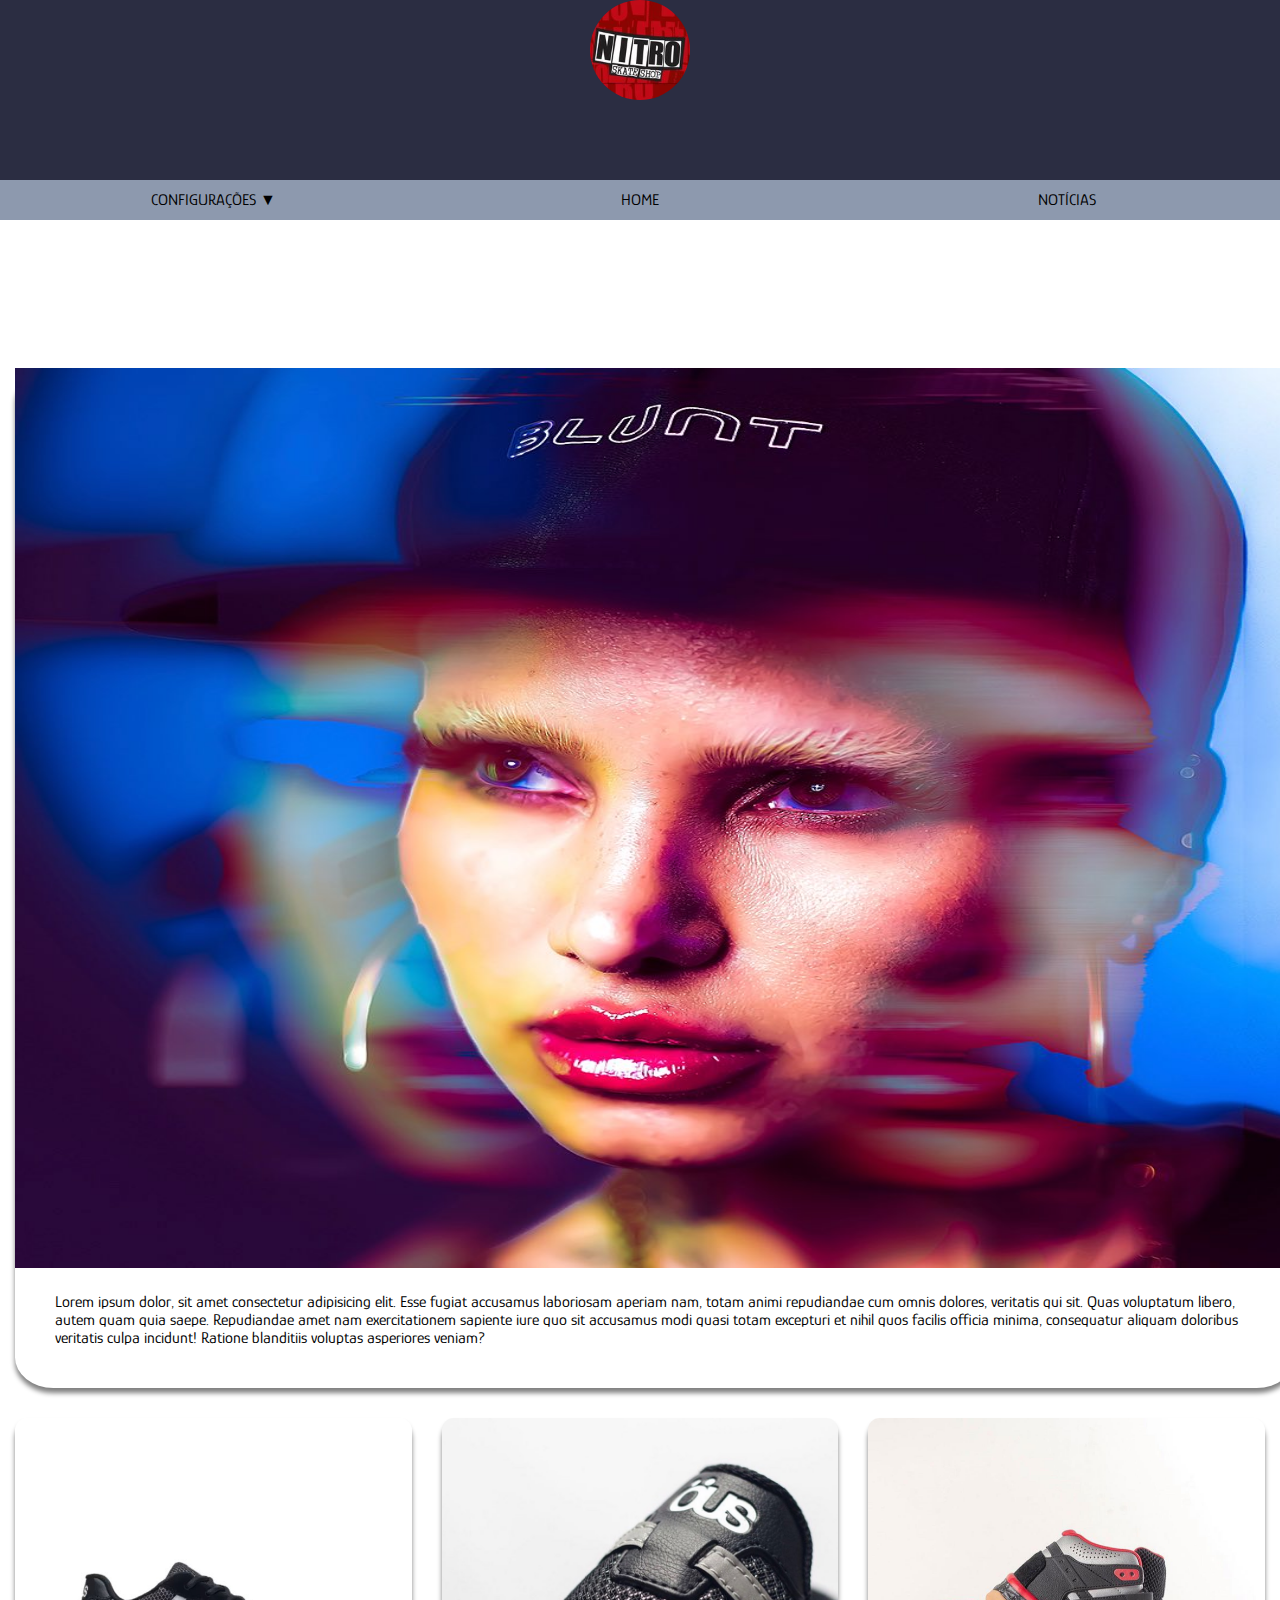
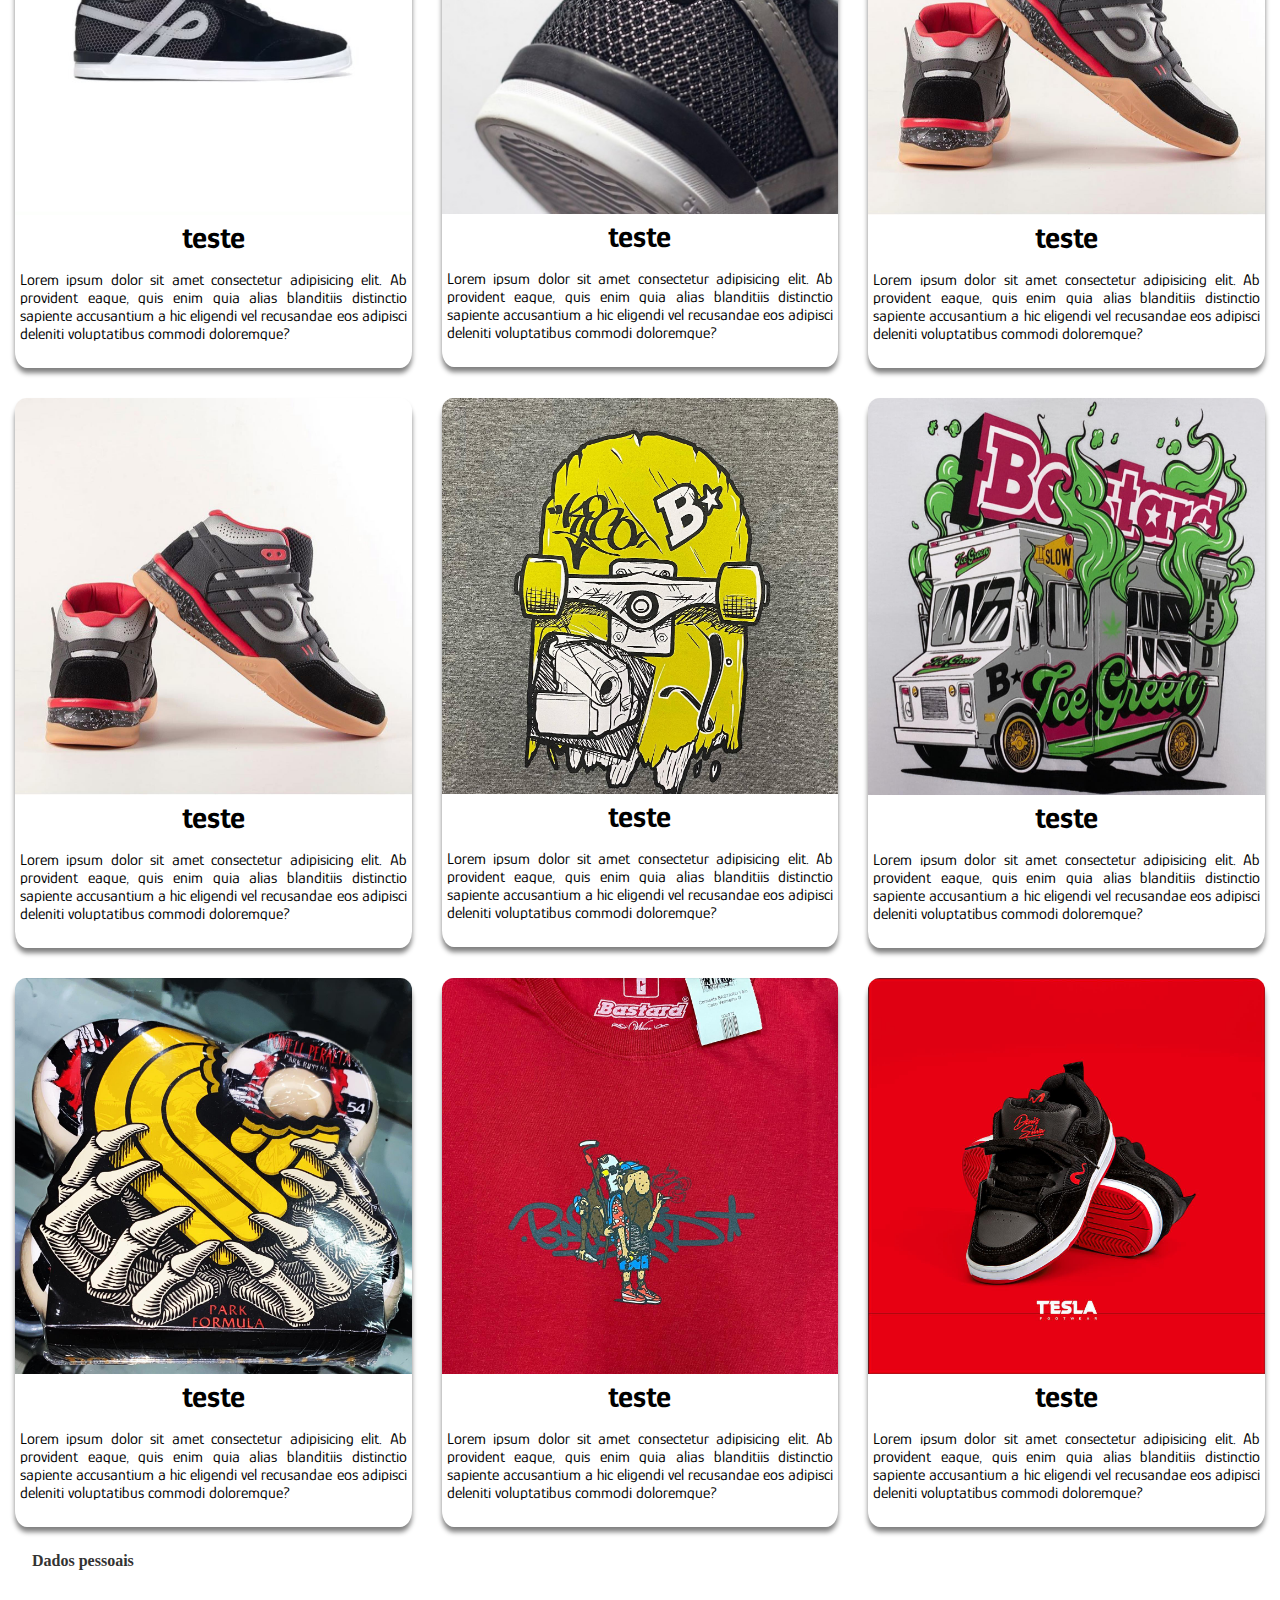
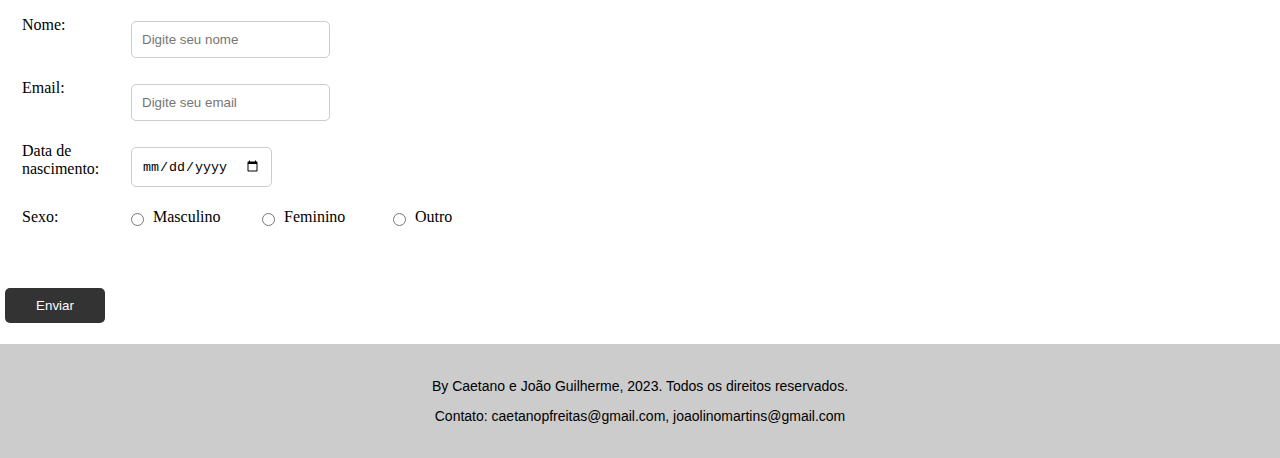
<file: index.html>
<!DOCTYPE html>
<html lang="pt-br">

<head>
  <meta charset="UTF-8" />
  <meta http-equiv="X-UA-Compatible" content="IE=edge" />
  <meta name="viewport" content="width=device-width, initial-scale=1.0" />

  <title></title>

  <link rel="stylesheet" href="CSS/style.css" />
  <link rel="stylesheet" href="CSS/menu.css">
  <script src="JS/theme.js"></script>
  <link rel="shortcut icon" href="IMAGENS/logo.png " type="image/x-icon">
  
</head>

<body class="body">
  <header>
    <a href="index.html">
      <div class="logo">
        <img src="IMAGENS/NitroSkateShop (@nitroskatestyle) ÔÇó Fotos e v├¡deos do Instagram_files/logo.jpg" alt="Logo do Jornal" style="height: 100px;" />
      </div>
    </a>
  </header>

  <nav>
    <ul class="dropdown-menu">

      <li>
        <a href="#">CONFIGURAÇÕES &#9660;</a>
        <ul class="dropdown-submenu">
          <li onclick="darkMode()"><a href="#">Dark Mode</a></li>
        </ul>
      </li>
      <li><a href="index.html">HOME</a></li>
      <li>
        <a href="">NOTÍCIAS</a>
        <ul class="dropdown-submenu">
          <li><a href="noticia01.html">NOTÍCIA 01</a></li>
        </ul>
      </li>

    </ul>
  </nav>
  <main>
    <div class="noticiaPrincipal">
      <a href="noticia01.html" style="text-decoration: none;">
        <div class="Principal">
          <img class="principalImg" alt="" src="IMAGENS/NitroSkateShop (@nitroskatestyle) ÔÇó Fotos e v├¡deos do Instagram_files/fundo.jpg" />
          <div class="text1">
            <h1></h1>
            <p>
              Lorem ipsum dolor, sit amet consectetur adipisicing elit. Esse
              fugiat accusamus laboriosam aperiam nam, totam animi repudiandae
              cum omnis dolores, veritatis qui sit. Quas voluptatum libero,
              autem quam quia saepe. Repudiandae amet nam exercitationem
              sapiente iure quo sit accusamus modi quasi totam excepturi et
              nihil quos facilis officia minima, consequatur aliquam doloribus
              veritatis culpa incidunt! Ratione blanditiis voluptas asperiores
              veniam?
            </p>
          </div>
        </div>
      </a>
      <div class="lateralH"></div>
    </div>
    <div class="noticias">
      <div class="lateralH"></div>
      <a href="noticia01.html" style="text-decoration: none;">
        <div class="box">
          <img class="imgkkk" src="IMAGENS/imagens-pag-p/123123124_105054161352482_5715537374712897739_n.jpg" alt="Imagem" />
          <div class="text">
            <h1>teste</h1>
            <p>
              Lorem ipsum dolor sit amet consectetur adipisicing elit. Ab
              provident eaque, quis enim quia alias blanditiis distinctio
              sapiente accusantium a hic eligendi vel recusandae eos adipisci
              deleniti voluptatibus commodi doloremque?
            </p>
          </div>
        </div>
      </a>
      <a href="noticia02.html" style="text-decoration: none;">
        <div class="box">
          <img class="imgkkk" src="IMAGENS/imagens-pag-p/123143245_805286346973338_1179624044147575803_n.jpg" alt="" />
          <div class="text">
            <h1>teste</h1>
            <p>
              Lorem ipsum dolor sit amet consectetur adipisicing elit. Ab
              provident eaque, quis enim quia alias blanditiis distinctio
              sapiente accusantium a hic eligendi vel recusandae eos adipisci
              deleniti voluptatibus commodi doloremque?
            </p>
          </div>
        </div>
      </a>
      <a href="noticia03.html" style="text-decoration: none;">
        <div class="box">
          <img class="imgkkk" src="IMAGENS/imagens-pag-p/123421895_692379811389167_5405367906168469306_n.jpg" alt="" />
          <div class="text">
            <h1>teste</h1>
            <p>
              Lorem ipsum dolor sit amet consectetur adipisicing elit. Ab
              provident eaque, quis enim quia alias blanditiis distinctio
              sapiente accusantium a hic eligendi vel recusandae eos adipisci
              deleniti voluptatibus commodi doloremque?
            </p>
          </div>
        </div>
      </a>
      <div class="lateralH"></div>
      <div class="lateralH"></div>
      <a href="noticia01.html" style="text-decoration: none;">
        <div class="box">
          <img class="imgkkk" src="IMAGENS/imagens-pag-p/123421895_692379811389167_5405367906168469306_n.jpg" alt="" />
          <div class="text">
            <h1>teste</h1>
            <p>
              Lorem ipsum dolor sit amet consectetur adipisicing elit. Ab
              provident eaque, quis enim quia alias blanditiis distinctio
              sapiente accusantium a hic eligendi vel recusandae eos adipisci
              deleniti voluptatibus commodi doloremque?
            </p>
          </div>
        </div>
      </a>
      <a href="noticia02.html" style="text-decoration: none;">
        <div class="box">
          <img class="imgkkk" src="IMAGENS/imagens-pag-p/124680832_417941856254201_8246325459448808192_n.jpg" alt="" />
          <div class="text">
            <h1>teste</h1>
            <p>
              Lorem ipsum dolor sit amet consectetur adipisicing elit. Ab
              provident eaque, quis enim quia alias blanditiis distinctio
              sapiente accusantium a hic eligendi vel recusandae eos adipisci
              deleniti voluptatibus commodi doloremque?
            </p>
          </div>
        </div>
      </a>
      <a href="noticia03.html" style="text-decoration: none;">
        <div class="box">
          <img class="imgkkk" src="IMAGENS/imagens-pag-p/124421953_384973662550914_3257757039452501620_n.jpg" alt="" />
          <div class="text">
            <h1>teste</h1>
            <p>
              Lorem ipsum dolor sit amet consectetur adipisicing elit. Ab
              provident eaque, quis enim quia alias blanditiis distinctio
              sapiente accusantium a hic eligendi vel recusandae eos adipisci
              deleniti voluptatibus commodi doloremque?
            </p>
          </div>
        </div>
      </a>
      <div class="lateralH"></div>
      <div class="lateralH"></div>
      <a href="noticia01.html" style="text-decoration: none;">
        <div class="box">
          <img class="imgkkk" src="IMAGENS/imagens-pag-p/125101069_205700650934770_5006794001346077850_n.jpg" alt="" />
          <div class="text">
            <h1>teste</h1>
            <p>
              Lorem ipsum dolor sit amet consectetur adipisicing elit. Ab
              provident eaque, quis enim quia alias blanditiis distinctio
              sapiente accusantium a hic eligendi vel recusandae eos adipisci
              deleniti voluptatibus commodi doloremque?
            </p>
          </div>
        </div>
      </a>
      <a href="noticia02.html" style="text-decoration: none;">
        <div class="box">
          <img class="imgkkk" src="IMAGENS/imagens-pag-p/124949719_1790504801112247_2852998958009980365_n.jpg" alt="" />
          <div class="text">
            <h1>teste</h1>
            <p>
              Lorem ipsum dolor sit amet consectetur adipisicing elit. Ab
              provident eaque, quis enim quia alias blanditiis distinctio
              sapiente accusantium a hic eligendi vel recusandae eos adipisci
              deleniti voluptatibus commodi doloremque?
            </p>
          </div>
        </div>
      </a>
      <a href="noticia03.html" style="text-decoration: none;">
        <div class="box">
          <img class="imgkkk" src="IMAGENS/imagens-pag-p/125559165_655725935060585_7122053654596799905_n.jpg" alt="" />
          <div class="text">
            <h1>teste</h1>
            <p>
              Lorem ipsum dolor sit amet consectetur adipisicing elit. Ab
              provident eaque, quis enim quia alias blanditiis distinctio
              sapiente accusantium a hic eligendi vel recusandae eos adipisci
              deleniti voluptatibus commodi doloremque?
            </p>
          </div>
        </div>
      </a>
      <div class="lateralH"></div>
    </div>
  </main>

  <fieldset>
    <legend>Dados pessoais</legend>
    <p>
      <label for="nome">Nome:</label>
      <input type="text" id="nome" name="nome" placeholder="Digite seu nome" required>
    </p>
    <p>
      <label for="email">Email:</label>
      <input type="email" id="email" name="email" placeholder="Digite seu email" required>
    </p>
    <p>
      <label for="data">Data de nascimento:</label>
      <input type="date" id="data" name="data" required>
    </p>
    <p>
      <label>Sexo:</label>
      <input type="radio" id="masculino" name="sexo" value="masculino">
      <label for="masculino">Masculino</label>
      <input type="radio" id="feminino" name="sexo" value="feminino">
      <label for="feminino">Feminino</label>
      <input type="radio" id="outro" name="sexo" value="outro">
      <label for="outro">Outro</label>
    </p>
  </fieldset>
  <p>
    <input type="submit" value="Enviar">
  </p>
  </form>

  <footer>
    <div class="container">
      <p>By Caetano e João Guilherme, 2023. Todos os direitos reservados.</p>
      <p>Contato: caetanopfreitas@gmail.com, joaolinomartins@gmail.com</p>
    </div>
  </footer>
</body>

</html>
</file>
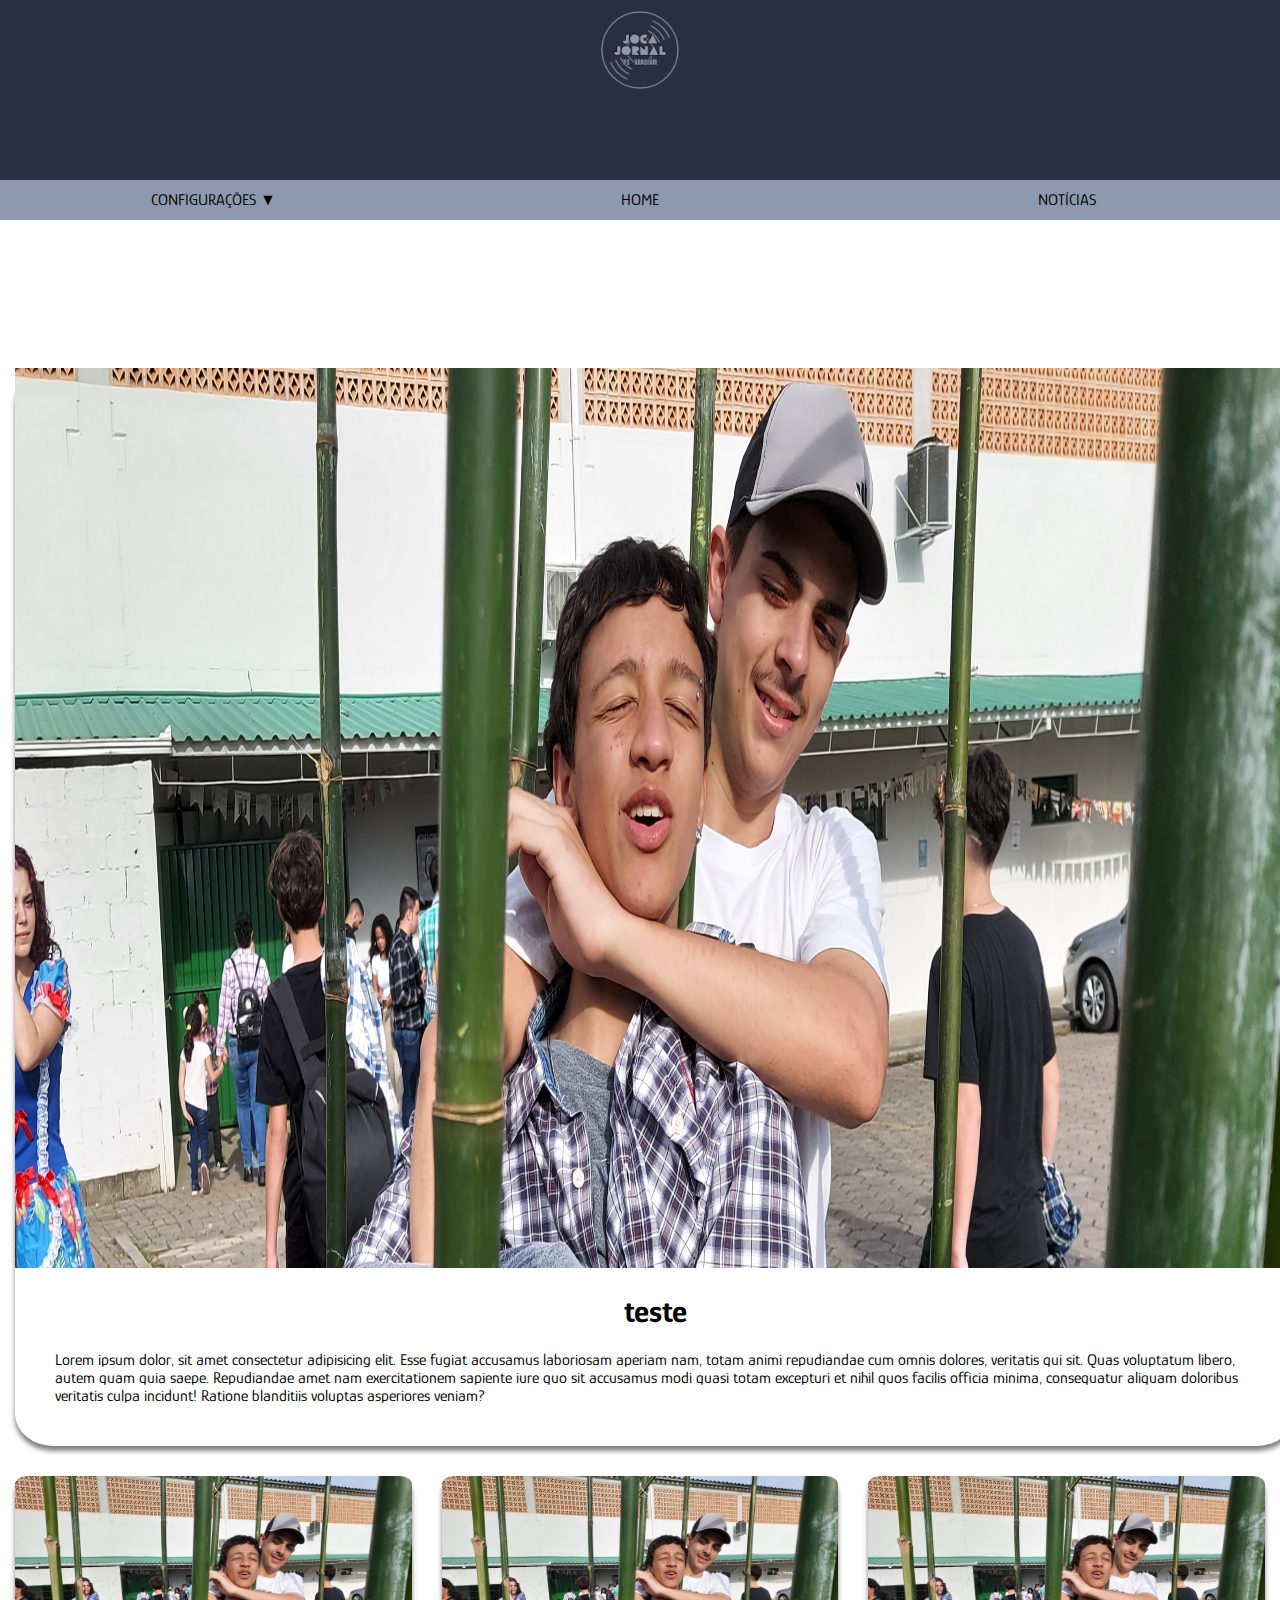
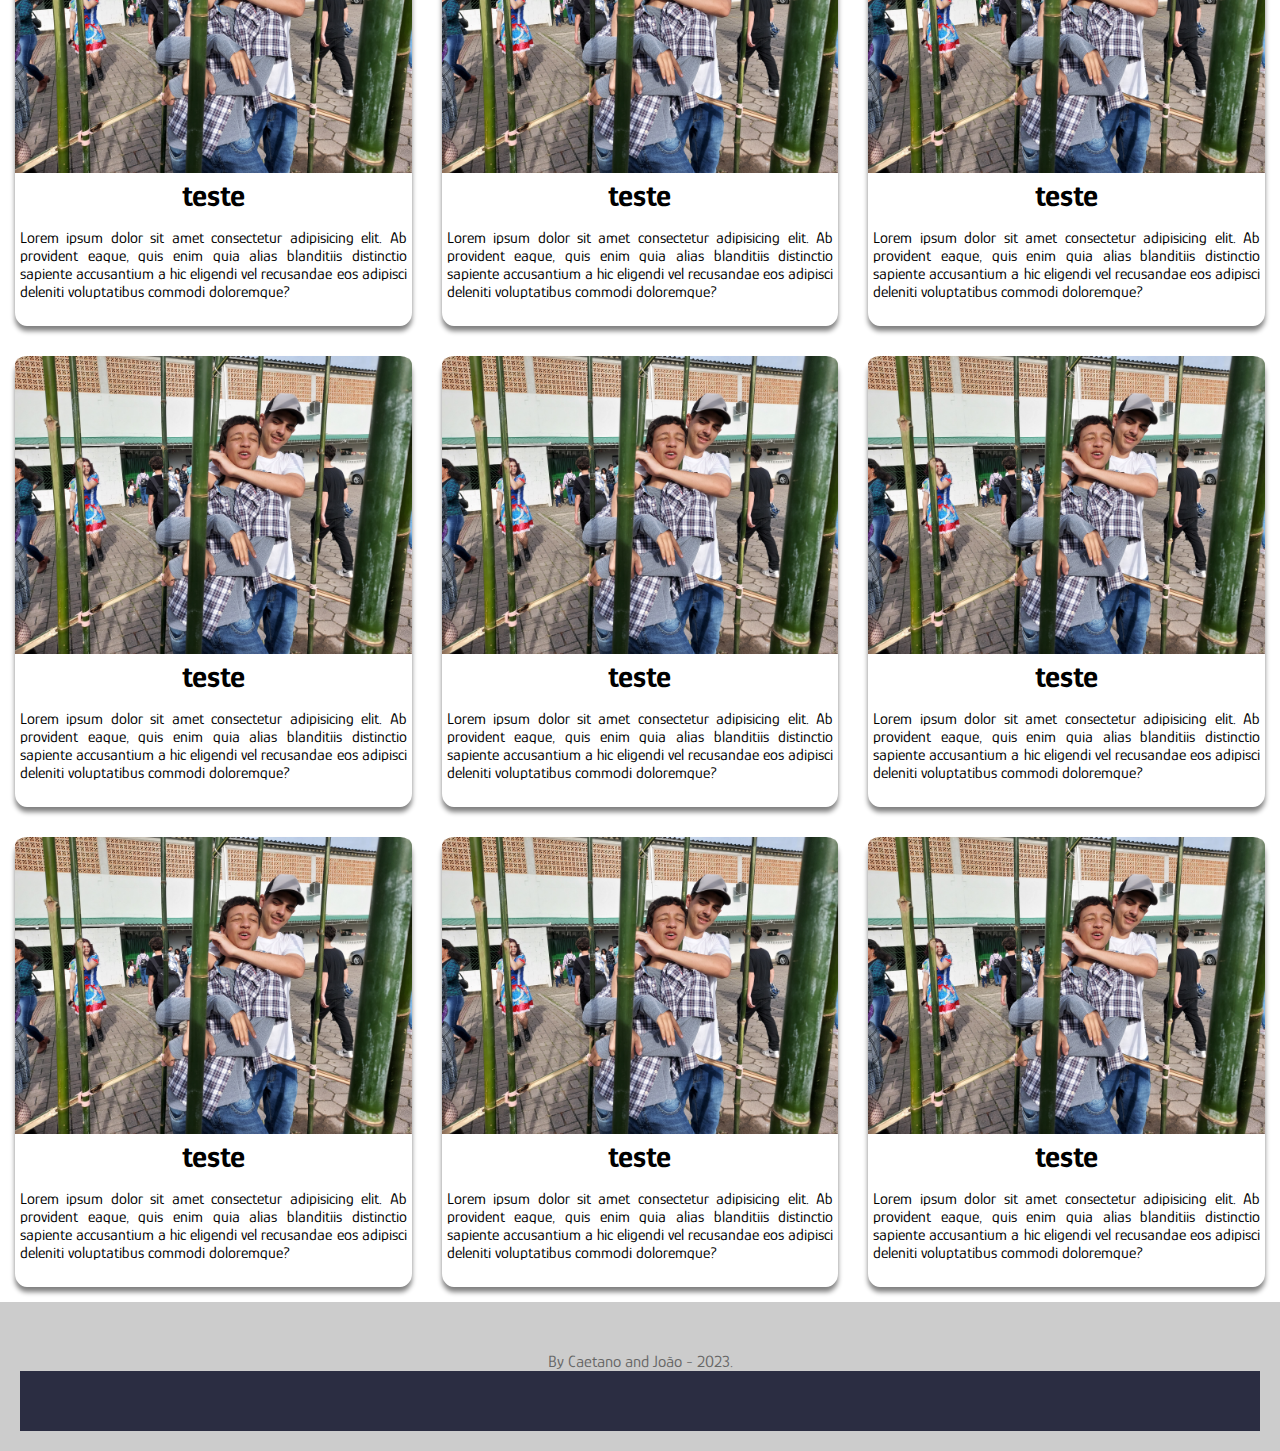
<file: HTML/index.html>
<!DOCTYPE html>
<html lang="pt-br">

<head>
  <meta charset="UTF-8" />
  <meta http-equiv="X-UA-Compatible" content="IE=edge" />
  <meta name="viewport" content="width=device-width, initial-scale=1.0" />

  <title></title>

  <link rel="stylesheet" href="../CSS/style.css" />
  <link rel="stylesheet" href="../CSS/menu.css">
  <script src="../JS/theme.js"></script>
  <link rel="shortcut icon" href="../IMAGENS/logo.png " type="image/x-icon">
</head>

<body class="body">
  <header>
    <div></div>
    <a href="index.html">
      <div class="logo">
        <img src="../IMAGENS/logo.png" alt="Logo do Jornal" style="height: 100px;" />
      </div>
    </a>
    <div></div>
  </header>

  <nav>
    <ul class="dropdown-menu">

      <li>
        <a href="#">CONFIGURAÇÕES &#9660;</a>
        <ul class="dropdown-submenu">
          <li onclick="darkMode()"><a href="#">Dark Mode</a></li>
        </ul>
      </li>
      <li><a href="index.html">HOME</a></li>
      <li>
        <a href="">NOTÍCIAS</a>
        <ul class="dropdown-submenu">
          <li><a href="noticia01.html">NOTÍCIA 01</a></li>
          <li><a href="noticia02.html">NOTÍCIA 02</a></li>
          <li><a href="noticia03.html">NOTÍCIA 03</a></li>
        </ul>
      </li>

    </ul>
  </nav>
  <main>
    <div class="noticiaPrincipal">
      <div class="lateralH"></div>

      <a href="noticia01.html" style="text-decoration: none;">
        <div class="Principal">
          <img class="principalImg" alt="" src="../IMAGENS/fotoPrincipal.jpg" />
          <div class="text1">
            <h1>teste</h1>
            <p>
              Lorem ipsum dolor, sit amet consectetur adipisicing elit. Esse
              fugiat accusamus laboriosam aperiam nam, totam animi repudiandae
              cum omnis dolores, veritatis qui sit. Quas voluptatum libero,
              autem quam quia saepe. Repudiandae amet nam exercitationem
              sapiente iure quo sit accusamus modi quasi totam excepturi et
              nihil quos facilis officia minima, consequatur aliquam doloribus
              veritatis culpa incidunt! Ratione blanditiis voluptas asperiores
              veniam?
            </p>
          </div>
        </div>
      </a>
      <div class="lateralH"></div>
    </div>
    <div class="noticias">
      <div class="lateralH"></div>
      <a href="noticia01.html" style="text-decoration: none;">
        <div class="box">
          <img class="imgkkk" src="../IMAGENS/fotoDevWebJornal.jpg" alt="Imagem" />
          <div class="text">
            <h1>teste</h1>
            <p>
              Lorem ipsum dolor sit amet consectetur adipisicing elit. Ab
              provident eaque, quis enim quia alias blanditiis distinctio
              sapiente accusantium a hic eligendi vel recusandae eos adipisci
              deleniti voluptatibus commodi doloremque?
            </p>
          </div>
        </div>
      </a>
      <a href="noticia02.html" style="text-decoration: none;">
        <div class="box">
          <img class="imgkkk" src="../IMAGENS/fotoDevWebJornal.jpg" alt="" />
          <div class="text">
            <h1>teste</h1>
            <p>
              Lorem ipsum dolor sit amet consectetur adipisicing elit. Ab
              provident eaque, quis enim quia alias blanditiis distinctio
              sapiente accusantium a hic eligendi vel recusandae eos adipisci
              deleniti voluptatibus commodi doloremque?
            </p>
          </div>
        </div>
      </a>
      <a href="noticia03.html" style="text-decoration: none;">
        <div class="box">
          <img class="imgkkk" src="../IMAGENS/fotoDevWebJornal.jpg" alt="" />
          <div class="text">
            <h1>teste</h1>
            <p>
              Lorem ipsum dolor sit amet consectetur adipisicing elit. Ab
              provident eaque, quis enim quia alias blanditiis distinctio
              sapiente accusantium a hic eligendi vel recusandae eos adipisci
              deleniti voluptatibus commodi doloremque?
            </p>
          </div>
        </div>
      </a>
      <div class="lateralH"></div>
      <div class="lateralH"></div>
      <a href="noticia01.html" style="text-decoration: none;">
        <div class="box">
          <img class="imgkkk" src="../IMAGENS/fotoDevWebJornal.jpg" alt="" />
          <div class="text">
            <h1>teste</h1>
            <p>
              Lorem ipsum dolor sit amet consectetur adipisicing elit. Ab
              provident eaque, quis enim quia alias blanditiis distinctio
              sapiente accusantium a hic eligendi vel recusandae eos adipisci
              deleniti voluptatibus commodi doloremque?
            </p>
          </div>
        </div>
      </a>
      <a href="noticia02.html" style="text-decoration: none;">
        <div class="box">
          <img class="imgkkk" src="../IMAGENS/fotoDevWebJornal.jpg" alt="" />
          <div class="text">
            <h1>teste</h1>
            <p>
              Lorem ipsum dolor sit amet consectetur adipisicing elit. Ab
              provident eaque, quis enim quia alias blanditiis distinctio
              sapiente accusantium a hic eligendi vel recusandae eos adipisci
              deleniti voluptatibus commodi doloremque?
            </p>
          </div>
        </div>
      </a>
      <a href="noticia03.html" style="text-decoration: none;">
        <div class="box">
          <img class="imgkkk" src="../IMAGENS/fotoDevWebJornal.jpg" alt="" />
          <div class="text">
            <h1>teste</h1>
            <p>
              Lorem ipsum dolor sit amet consectetur adipisicing elit. Ab
              provident eaque, quis enim quia alias blanditiis distinctio
              sapiente accusantium a hic eligendi vel recusandae eos adipisci
              deleniti voluptatibus commodi doloremque?
            </p>
          </div>
        </div>
      </a>
      <div class="lateralH"></div>
      <div class="lateralH"></div>
      <a href="noticia01.html" style="text-decoration: none;">
        <div class="box">
          <img class="imgkkk" src="../IMAGENS/fotoDevWebJornal.jpg" alt="" />
          <div class="text">
            <h1>teste</h1>
            <p>
              Lorem ipsum dolor sit amet consectetur adipisicing elit. Ab
              provident eaque, quis enim quia alias blanditiis distinctio
              sapiente accusantium a hic eligendi vel recusandae eos adipisci
              deleniti voluptatibus commodi doloremque?
            </p>
          </div>
        </div>
      </a>
      <a href="noticia02.html" style="text-decoration: none;">
        <div class="box">
          <img class="imgkkk" src="../IMAGENS/fotoDevWebJornal.jpg" alt="" />
          <div class="text">
            <h1>teste</h1>
            <p>
              Lorem ipsum dolor sit amet consectetur adipisicing elit. Ab
              provident eaque, quis enim quia alias blanditiis distinctio
              sapiente accusantium a hic eligendi vel recusandae eos adipisci
              deleniti voluptatibus commodi doloremque?
            </p>
          </div>
        </div>
      </a>
      <a href="noticia03.html" style="text-decoration: none;">
        <div class="box">
          <img class="imgkkk" src="../IMAGENS/fotoDevWebJornal.jpg" alt="" />
          <div class="text">
            <h1>teste</h1>
            <p>
              Lorem ipsum dolor sit amet consectetur adipisicing elit. Ab
              provident eaque, quis enim quia alias blanditiis distinctio
              sapiente accusantium a hic eligendi vel recusandae eos adipisci
              deleniti voluptatibus commodi doloremque?
            </p>
          </div>
        </div>
      </a>
      <div class="lateralH"></div>
    </div>
  </main>
  <footer>
    <div class="by"> By Caetano and João - 2023.</div>
    <div class="barra"></div>
  </footer>
</body>

</html>
</file>
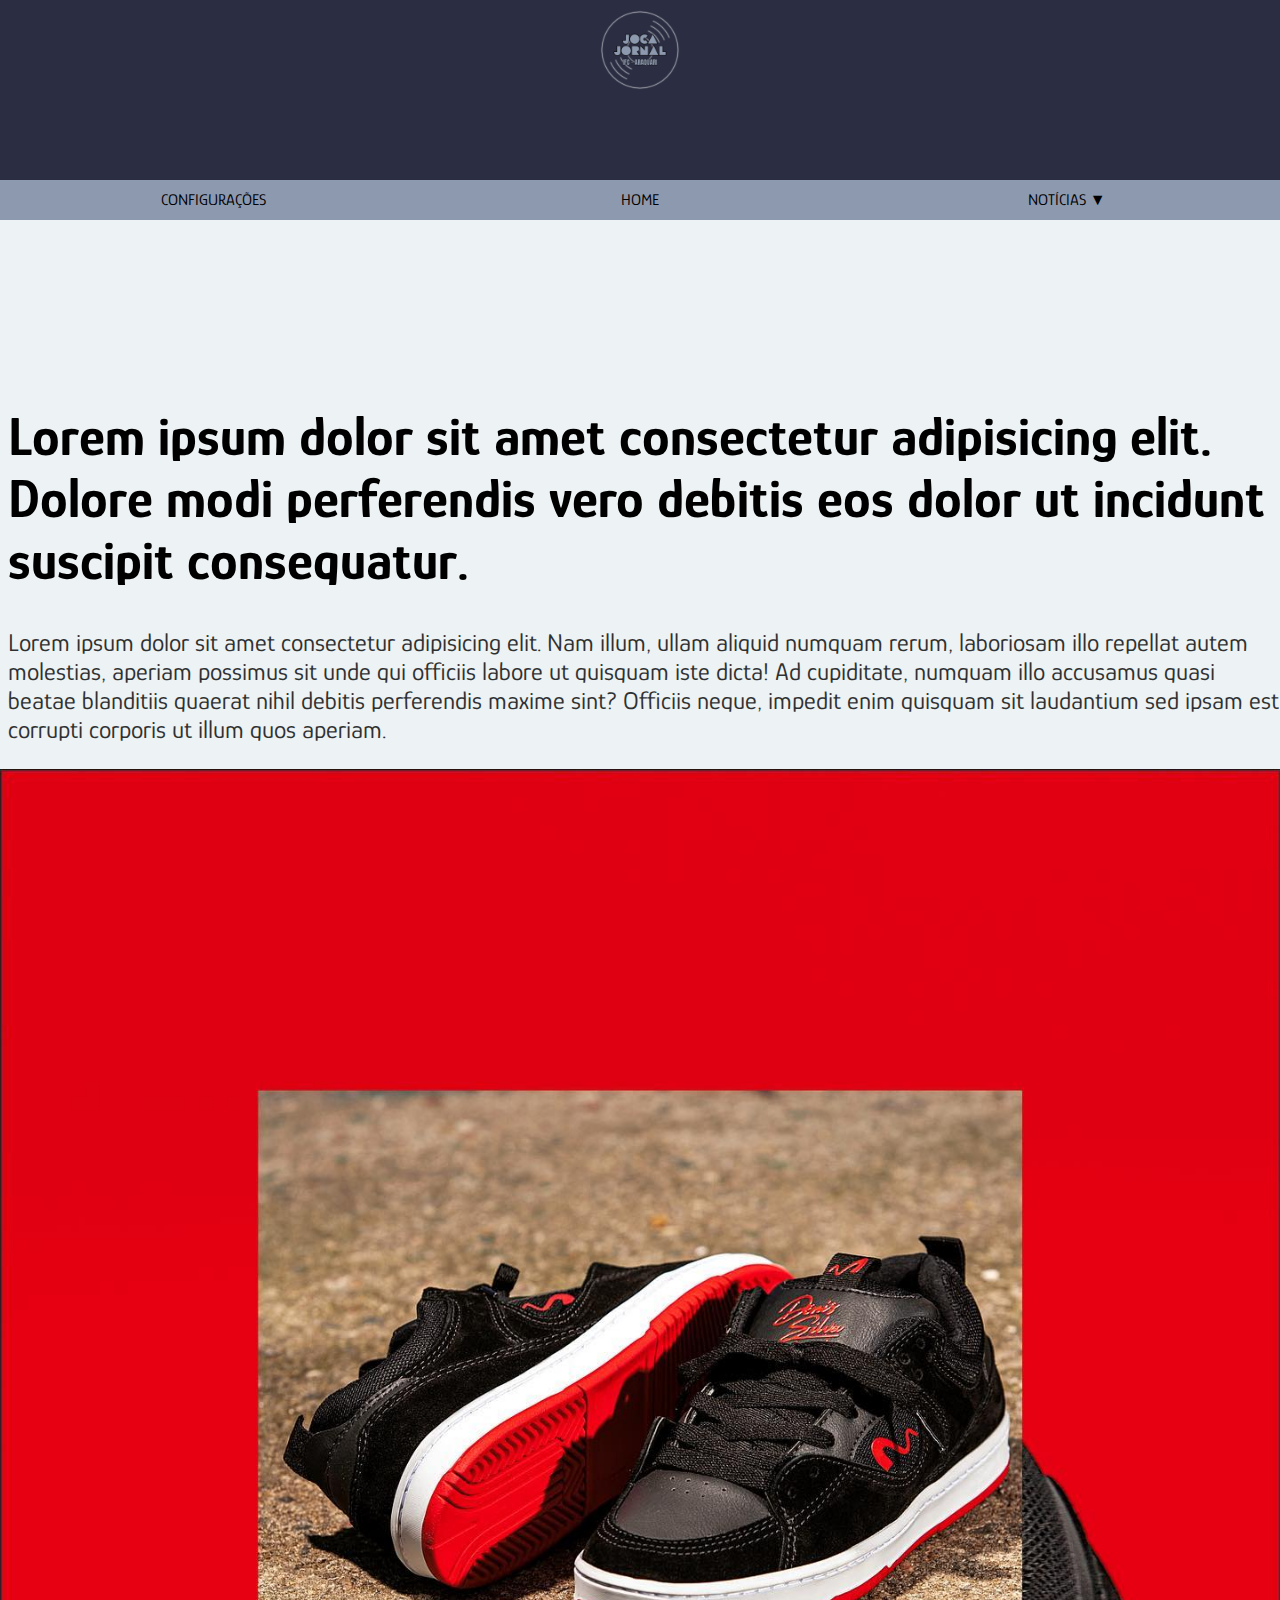
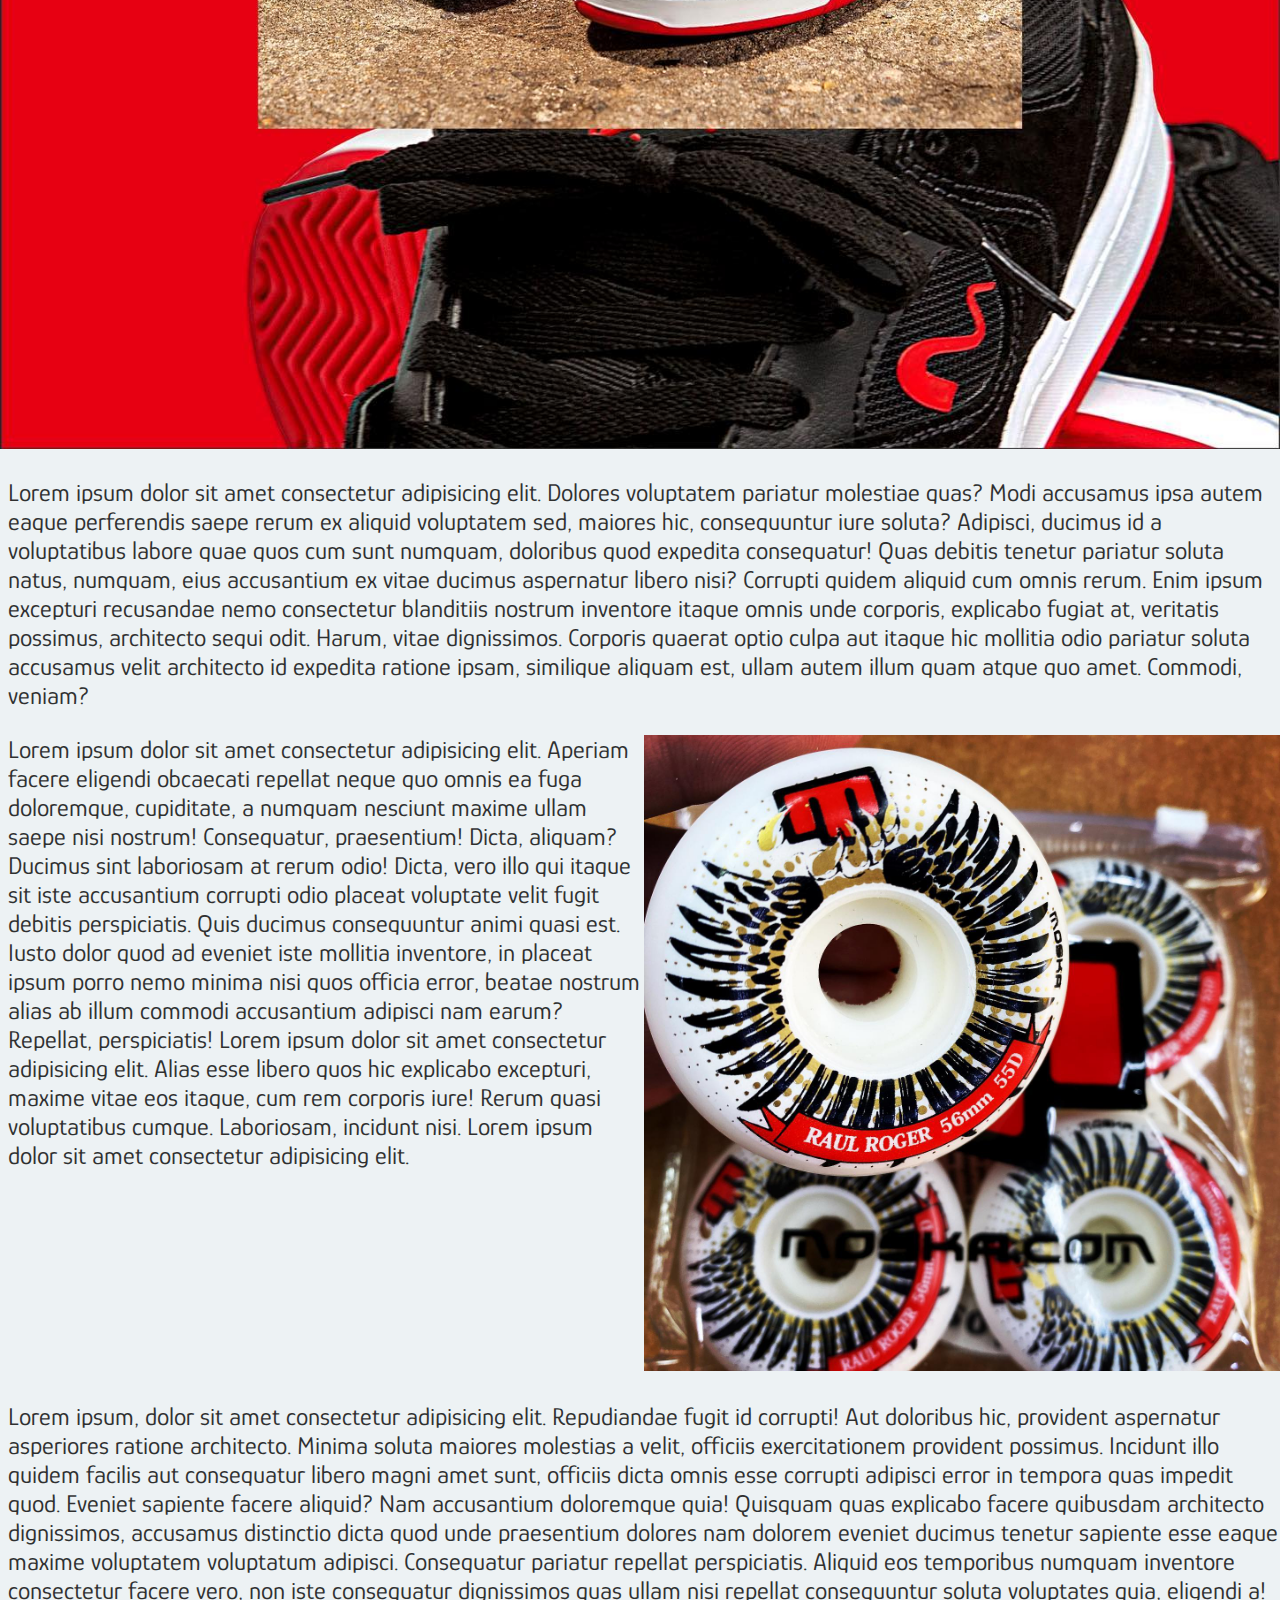
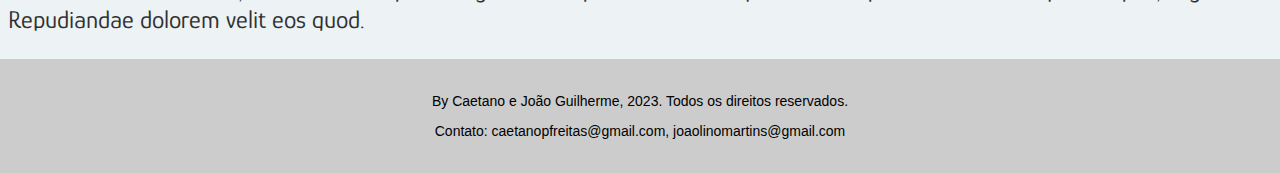
<file: noticia01.html>
<!DOCTYPE html>
<html lang="pt-br">

<head>
  <meta charset="UTF-8" />
  <meta http-equiv="X-UA-Compatible" content="IE=edge" />
  <meta name="viewport" content="width=device-width, initial-scale=1.0" />

  <title></title>

  <link rel="stylesheet" href="CSS/style.css" />
  <link rel="stylesheet" href="CSS/menu.css">
  <script src="JS/theme.js"></script>
  <link rel="shortcut icon" href="IMAGENS/logo.png " type="image/x-icon">
</head>

<body>
  <header>
    <div></div>
    <a href="index.html">
      <div class="logo">
        <img src="IMAGENS/logo.png" alt="Logo do Jornal" style="height: 100px;" />
      </div>
    </a>
    <div></div>
  </header>
  <nav>
    <ul class="dropdown-menu">

      <li>
        <a href="#">CONFIGURAÇÕES</a>
        <ul class="dropdown-submenu">
          <li onclick="darkMode()"><a href="#">Dark Mode</a></li>
        </ul>
      </li>
      <li><a href="index.html">HOME</a></li>
      <li>
        <a href="">NOTÍCIAS &#9660;</a>
        <ul class="dropdown-submenu">
          <li><a href="noticia01.html">NOTÍCIA 01</a></li>
        </ul>
      </li>

    </ul>
  </nav>
  <main class="pagNoticias">
    <div class="lateralH"></div>
    <div class="pagina">
      <div class="text2">
        <h1>Lorem ipsum dolor sit amet consectetur adipisicing elit. Dolore modi perferendis vero debitis eos dolor ut
          incidunt suscipit consequatur.</h1>
        <p>Lorem ipsum dolor sit amet consectetur adipisicing elit. Nam illum, ullam aliquid numquam rerum, laboriosam
          illo repellat autem molestias, aperiam possimus sit unde qui officiis labore ut quisquam iste dicta!
          Ad cupiditate, numquam illo accusamus quasi beatae blanditiis quaerat nihil debitis perferendis maxime sint?
          Officiis neque, impedit enim quisquam sit laudantium sed ipsam est corrupti corporis ut illum quos aperiam.
        </p>
        <img src="IMAGENS/imagens-pag-p/126460815_1005777556574465_3596954773749311344_n.jpg" alt="" style="width: 100%" />
        <p>Lorem ipsum dolor sit amet consectetur adipisicing elit. Dolores voluptatem pariatur molestiae quas? Modi
          accusamus ipsa autem eaque perferendis saepe rerum ex aliquid voluptatem sed, maiores hic, consequuntur iure
          soluta?
          Adipisci, ducimus id a voluptatibus labore quae quos cum sunt numquam, doloribus quod expedita consequatur!
          Quas debitis tenetur pariatur soluta natus, numquam, eius accusantium ex vitae ducimus aspernatur libero nisi?
          Corrupti quidem aliquid cum omnis rerum. Enim ipsum excepturi recusandae nemo consectetur blanditiis nostrum
          inventore itaque omnis unde corporis, explicabo fugiat at, veritatis possimus, architecto sequi odit. Harum,
          vitae dignissimos.
          Corporis quaerat optio culpa aut itaque hic mollitia odio pariatur soluta accusamus velit architecto id
          expedita ratione ipsam, similique aliquam est, ullam autem illum quam atque quo amet. Commodi, veniam?</p>
        <section class="fotoMeiaTela">
          <div style="opacity: 80%;">Lorem ipsum dolor sit amet consectetur adipisicing elit. Aperiam facere eligendi
            obcaecati repellat neque quo omnis ea fuga doloremque, cupiditate, a numquam nesciunt maxime ullam saepe
            nisi nostrum! Consequatur, praesentium!
            Dicta, aliquam? Ducimus sint laboriosam at rerum odio! Dicta, vero illo qui itaque sit iste accusantium
            corrupti odio placeat voluptate velit fugit debitis perspiciatis. Quis ducimus consequuntur animi quasi est.
            Iusto dolor quod ad eveniet iste mollitia inventore, in placeat ipsum porro nemo minima nisi quos officia
            error, beatae nostrum alias ab illum commodi accusantium adipisci nam earum? Repellat, perspiciatis! Lorem
            ipsum dolor sit amet consectetur adipisicing elit. Alias esse libero quos hic explicabo excepturi, maxime
            vitae eos itaque, cum rem corporis iure! Rerum quasi voluptatibus cumque. Laboriosam, incidunt nisi. Lorem
            ipsum dolor sit amet consectetur adipisicing elit.
          </div>
          <div><img src="IMAGENS/imagens-pag-p/126085951_297642748244895_1032261549376427890_n.jpg" alt="" style="width: 100%;"></div>
        </section>
        <p>Lorem ipsum, dolor sit amet consectetur adipisicing elit. Repudiandae fugit id corrupti! Aut doloribus hic,
          provident aspernatur asperiores ratione architecto. Minima soluta maiores molestias a velit, officiis
          exercitationem provident possimus.
          Incidunt illo quidem facilis aut consequatur libero magni amet sunt, officiis dicta omnis esse corrupti
          adipisci error in tempora quas impedit quod. Eveniet sapiente facere aliquid? Nam accusantium doloremque quia!
          Quisquam quas explicabo facere quibusdam architecto dignissimos, accusamus distinctio dicta quod unde
          praesentium dolores nam dolorem eveniet ducimus tenetur sapiente esse eaque maxime voluptatem voluptatum
          adipisci. Consequatur pariatur repellat perspiciatis.
          Aliquid eos temporibus numquam inventore consectetur facere vero, non iste consequatur dignissimos quas ullam
          nisi repellat consequuntur soluta voluptates quia, eligendi a! Repudiandae dolorem velit eos quod.</p>
      </div>
    </div>
    <div class="lateralH"></div>
  </main>

  <footer>
    <div class="container">
      <p>By Caetano e João Guilherme, 2023. Todos os direitos reservados.</p>
      <p>Contato: caetanopfreitas@gmail.com, joaolinomartins@gmail.com</p>
    </div>
  </footer>
</body>

</html>
</file>
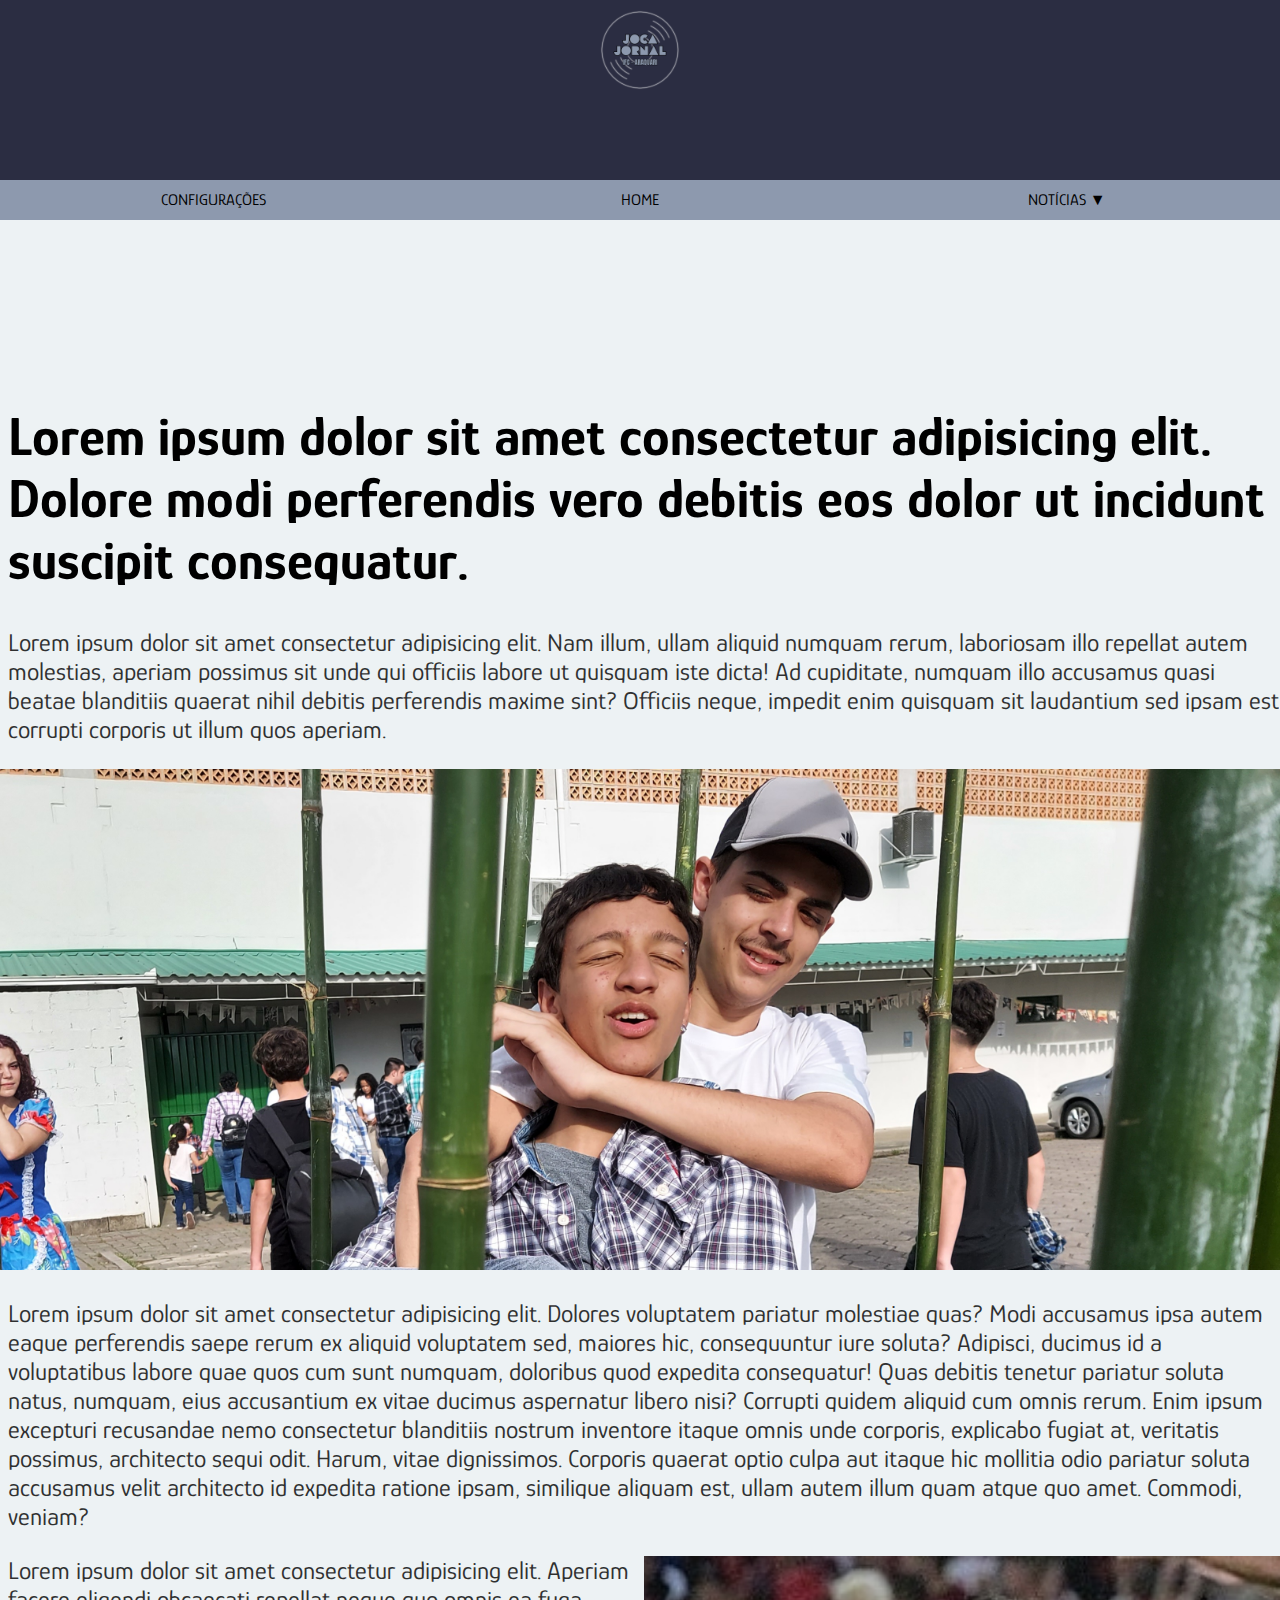
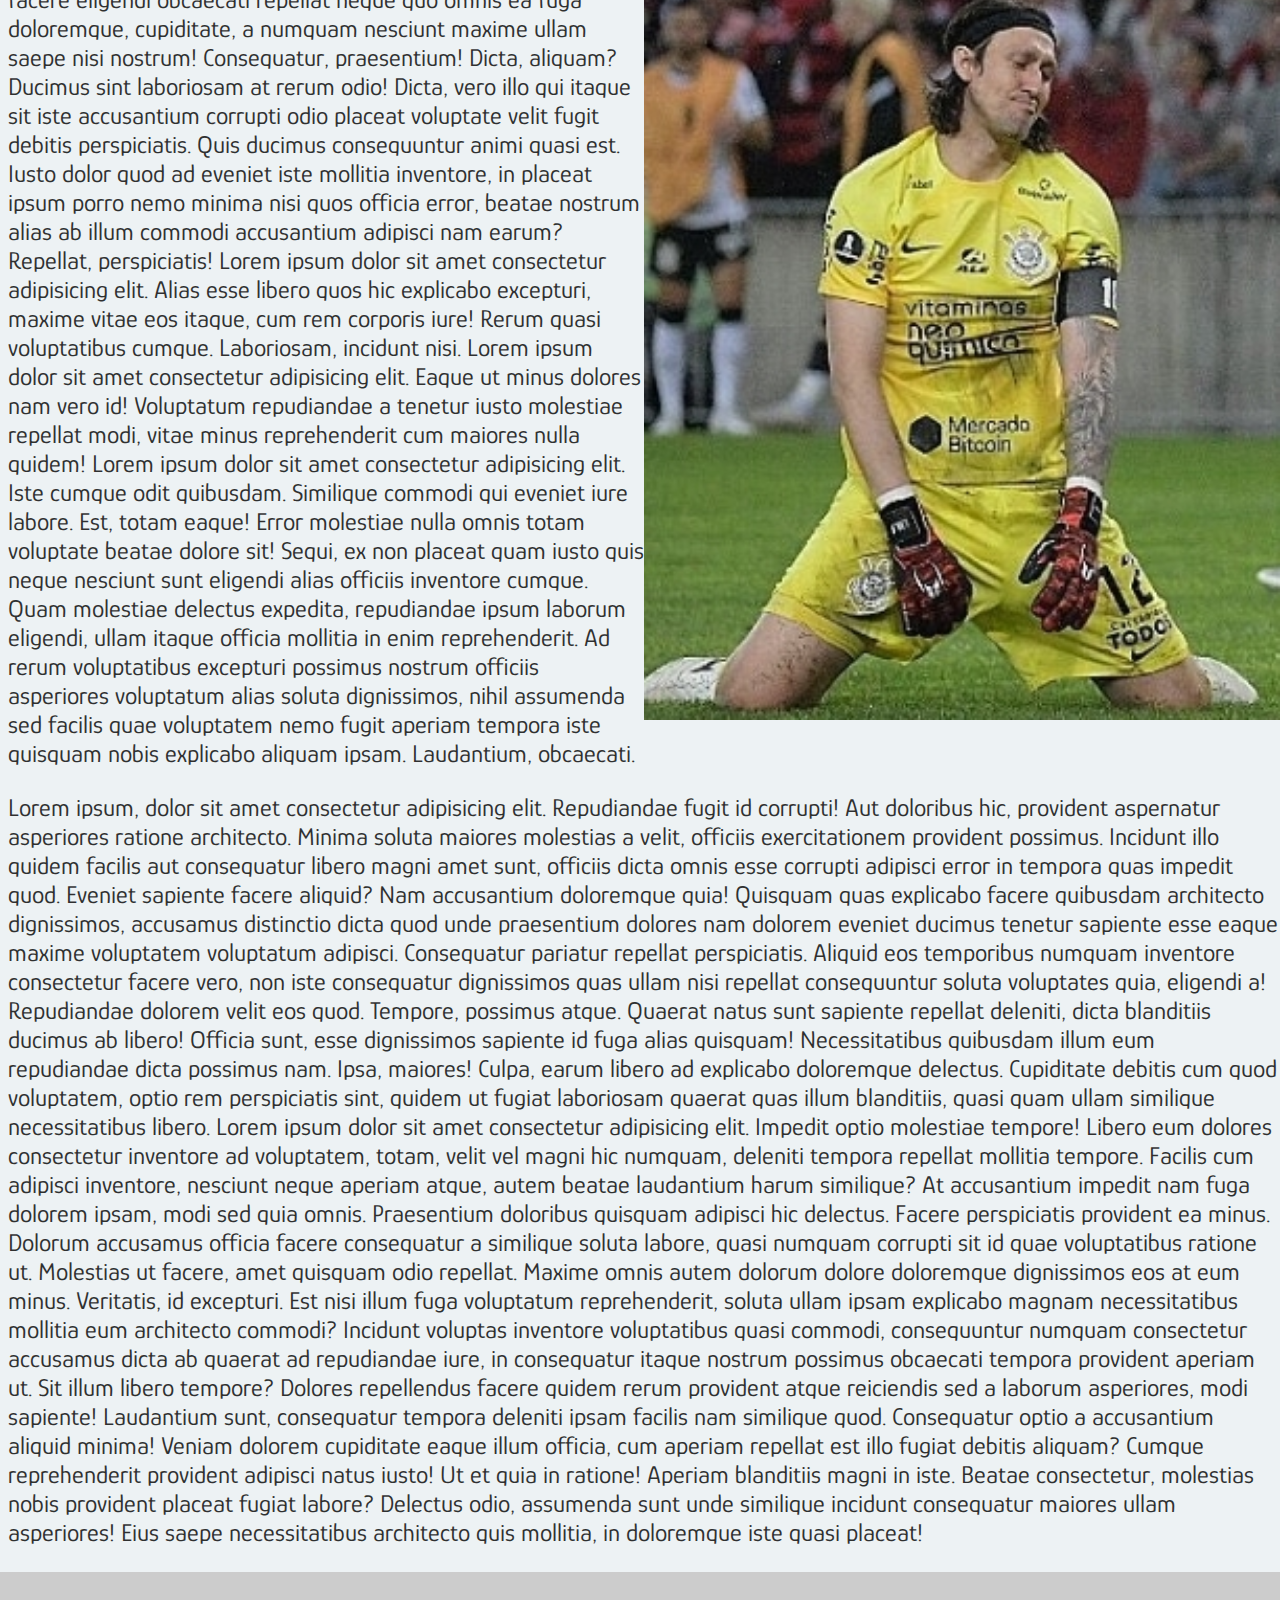
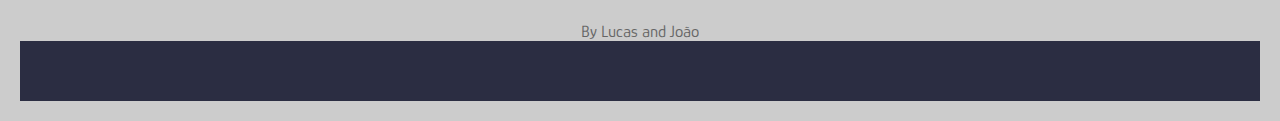
<file: HTML/noticia01.html>
<!DOCTYPE html>
<html lang="pt-br">

<head>
  <meta charset="UTF-8" />
  <meta http-equiv="X-UA-Compatible" content="IE=edge" />
  <meta name="viewport" content="width=device-width, initial-scale=1.0" />

  <title></title>

  <link rel="stylesheet" href="../CSS/style.css" />
  <link rel="stylesheet" href="../CSS/menu.css">
  <script src="../JS/theme.js"></script>
  <link rel="shortcut icon" href="../IMAGENS/logo.png " type="image/x-icon">
</head>

<body>
  <header>
    <div></div>
    <a href="index.html">
      <div class="logo">
        <img src="../IMAGENS/logo.png" alt="Logo do Jornal" style="height: 100px;" />
      </div>
    </a>
    <div></div>
  </header>
  <nav>
    <ul class="dropdown-menu">

      <li>
        <a href="#">CONFIGURAÇÕES</a>
        <ul class="dropdown-submenu">
          <li onclick="darkMode()"><a href="#">Dark Mode</a></li>
        </ul>
      </li>
      <li><a href="index.html">HOME</a></li>
      <li>
        <a href="">NOTÍCIAS &#9660;</a>
        <ul class="dropdown-submenu">
          <li><a href="noticia01.html">NOTÍCIA 01</a></li>
          <li><a href="noticia02.html">NOTÍCIA 02</a></li>
          <li><a href="noticia03.html">NOTÍCIA 03</a></li>
        </ul>
      </li>

    </ul>
  </nav>
  <main class="pagNoticias">
    <div class="lateralH"></div>
    <div class="pagina">
      <div class="text2">
        <h1>Lorem ipsum dolor sit amet consectetur adipisicing elit. Dolore modi perferendis vero debitis eos dolor ut
          incidunt suscipit consequatur.</h1>
        <p>Lorem ipsum dolor sit amet consectetur adipisicing elit. Nam illum, ullam aliquid numquam rerum, laboriosam
          illo repellat autem molestias, aperiam possimus sit unde qui officiis labore ut quisquam iste dicta!
          Ad cupiditate, numquam illo accusamus quasi beatae blanditiis quaerat nihil debitis perferendis maxime sint?
          Officiis neque, impedit enim quisquam sit laudantium sed ipsam est corrupti corporis ut illum quos aperiam.
        </p>
        <img src="../IMAGENS/fotoPrincipal.jpg" alt="" style="width: 100%" />
        <p>Lorem ipsum dolor sit amet consectetur adipisicing elit. Dolores voluptatem pariatur molestiae quas? Modi
          accusamus ipsa autem eaque perferendis saepe rerum ex aliquid voluptatem sed, maiores hic, consequuntur iure
          soluta?
          Adipisci, ducimus id a voluptatibus labore quae quos cum sunt numquam, doloribus quod expedita consequatur!
          Quas debitis tenetur pariatur soluta natus, numquam, eius accusantium ex vitae ducimus aspernatur libero nisi?
          Corrupti quidem aliquid cum omnis rerum. Enim ipsum excepturi recusandae nemo consectetur blanditiis nostrum
          inventore itaque omnis unde corporis, explicabo fugiat at, veritatis possimus, architecto sequi odit. Harum,
          vitae dignissimos.
          Corporis quaerat optio culpa aut itaque hic mollitia odio pariatur soluta accusamus velit architecto id
          expedita ratione ipsam, similique aliquam est, ullam autem illum quam atque quo amet. Commodi, veniam?</p>
        <section class="fotoMeiaTela">
          <div style="opacity: 80%;">Lorem ipsum dolor sit amet consectetur adipisicing elit. Aperiam facere eligendi
            obcaecati repellat neque quo omnis ea fuga doloremque, cupiditate, a numquam nesciunt maxime ullam saepe
            nisi nostrum! Consequatur, praesentium!
            Dicta, aliquam? Ducimus sint laboriosam at rerum odio! Dicta, vero illo qui itaque sit iste accusantium
            corrupti odio placeat voluptate velit fugit debitis perspiciatis. Quis ducimus consequuntur animi quasi est.
            Iusto dolor quod ad eveniet iste mollitia inventore, in placeat ipsum porro nemo minima nisi quos officia
            error, beatae nostrum alias ab illum commodi accusantium adipisci nam earum? Repellat, perspiciatis! Lorem
            ipsum dolor sit amet consectetur adipisicing elit. Alias esse libero quos hic explicabo excepturi, maxime
            vitae eos itaque, cum rem corporis iure! Rerum quasi voluptatibus cumque. Laboriosam, incidunt nisi. Lorem
            ipsum dolor sit amet consectetur adipisicing elit. Eaque ut minus dolores nam vero id! Voluptatum
            repudiandae a tenetur iusto molestiae repellat modi, vitae minus reprehenderit cum maiores nulla quidem!
            Lorem ipsum dolor sit amet consectetur adipisicing elit. Iste cumque odit quibusdam. Similique commodi qui
            eveniet iure labore. Est, totam eaque! Error molestiae nulla omnis totam voluptate beatae dolore sit!
            Sequi, ex non placeat quam iusto quis neque nesciunt sunt eligendi alias officiis inventore cumque. Quam
            molestiae delectus expedita, repudiandae ipsum laborum eligendi, ullam itaque officia mollitia in enim
            reprehenderit.
            Ad rerum voluptatibus excepturi possimus nostrum officiis asperiores voluptatum alias soluta dignissimos,
            nihil assumenda sed facilis quae voluptatem nemo fugit aperiam tempora iste quisquam nobis explicabo aliquam
            ipsam. Laudantium, obcaecati.
          </div>
          <div><img src="../IMAGENS/print.jpg" alt="" style="width: 100%;"></div>
        </section>
        <p>Lorem ipsum, dolor sit amet consectetur adipisicing elit. Repudiandae fugit id corrupti! Aut doloribus hic,
          provident aspernatur asperiores ratione architecto. Minima soluta maiores molestias a velit, officiis
          exercitationem provident possimus.
          Incidunt illo quidem facilis aut consequatur libero magni amet sunt, officiis dicta omnis esse corrupti
          adipisci error in tempora quas impedit quod. Eveniet sapiente facere aliquid? Nam accusantium doloremque quia!
          Quisquam quas explicabo facere quibusdam architecto dignissimos, accusamus distinctio dicta quod unde
          praesentium dolores nam dolorem eveniet ducimus tenetur sapiente esse eaque maxime voluptatem voluptatum
          adipisci. Consequatur pariatur repellat perspiciatis.
          Aliquid eos temporibus numquam inventore consectetur facere vero, non iste consequatur dignissimos quas ullam
          nisi repellat consequuntur soluta voluptates quia, eligendi a! Repudiandae dolorem velit eos quod. Tempore,
          possimus atque.
          Quaerat natus sunt sapiente repellat deleniti, dicta blanditiis ducimus ab libero! Officia sunt, esse
          dignissimos sapiente id fuga alias quisquam! Necessitatibus quibusdam illum eum repudiandae dicta possimus
          nam. Ipsa, maiores!
          Culpa, earum libero ad explicabo doloremque delectus. Cupiditate debitis cum quod voluptatem, optio rem
          perspiciatis sint, quidem ut fugiat laboriosam quaerat quas illum blanditiis, quasi quam ullam similique
          necessitatibus libero. Lorem ipsum dolor sit amet consectetur adipisicing elit. Impedit optio molestiae
          tempore! Libero eum dolores consectetur inventore ad voluptatem, totam, velit vel magni hic numquam, deleniti
          tempora repellat mollitia tempore.
          Facilis cum adipisci inventore, nesciunt neque aperiam atque, autem beatae laudantium harum similique? At
          accusantium impedit nam fuga dolorem ipsam, modi sed quia omnis. Praesentium doloribus quisquam adipisci hic
          delectus.
          Facere perspiciatis provident ea minus. Dolorum accusamus officia facere consequatur a similique soluta
          labore, quasi numquam corrupti sit id quae voluptatibus ratione ut. Molestias ut facere, amet quisquam odio
          repellat.
          Maxime omnis autem dolorum dolore doloremque dignissimos eos at eum minus. Veritatis, id excepturi. Est nisi
          illum fuga voluptatum reprehenderit, soluta ullam ipsam explicabo magnam necessitatibus mollitia eum
          architecto commodi?
          Incidunt voluptas inventore voluptatibus quasi commodi, consequuntur numquam consectetur accusamus dicta ab
          quaerat ad repudiandae iure, in consequatur itaque nostrum possimus obcaecati tempora provident aperiam ut.
          Sit illum libero tempore?
          Dolores repellendus facere quidem rerum provident atque reiciendis sed a laborum asperiores, modi sapiente!
          Laudantium sunt, consequatur tempora deleniti ipsam facilis nam similique quod. Consequatur optio a
          accusantium aliquid minima!
          Veniam dolorem cupiditate eaque illum officia, cum aperiam repellat est illo fugiat debitis aliquam? Cumque
          reprehenderit provident adipisci natus iusto! Ut et quia in ratione! Aperiam blanditiis magni in iste.
          Beatae consectetur, molestias nobis provident placeat fugiat labore? Delectus odio, assumenda sunt unde
          similique incidunt consequatur maiores ullam asperiores! Eius saepe necessitatibus architecto quis mollitia,
          in doloremque iste quasi placeat!</p>
      </div>
    </div>
    <div class="lateralH"></div>
  </main>

  <footer>
    <div class="by">By Lucas and João</div>
    <div class="barra"></div>
  </footer>
</body>

</html>
</file>
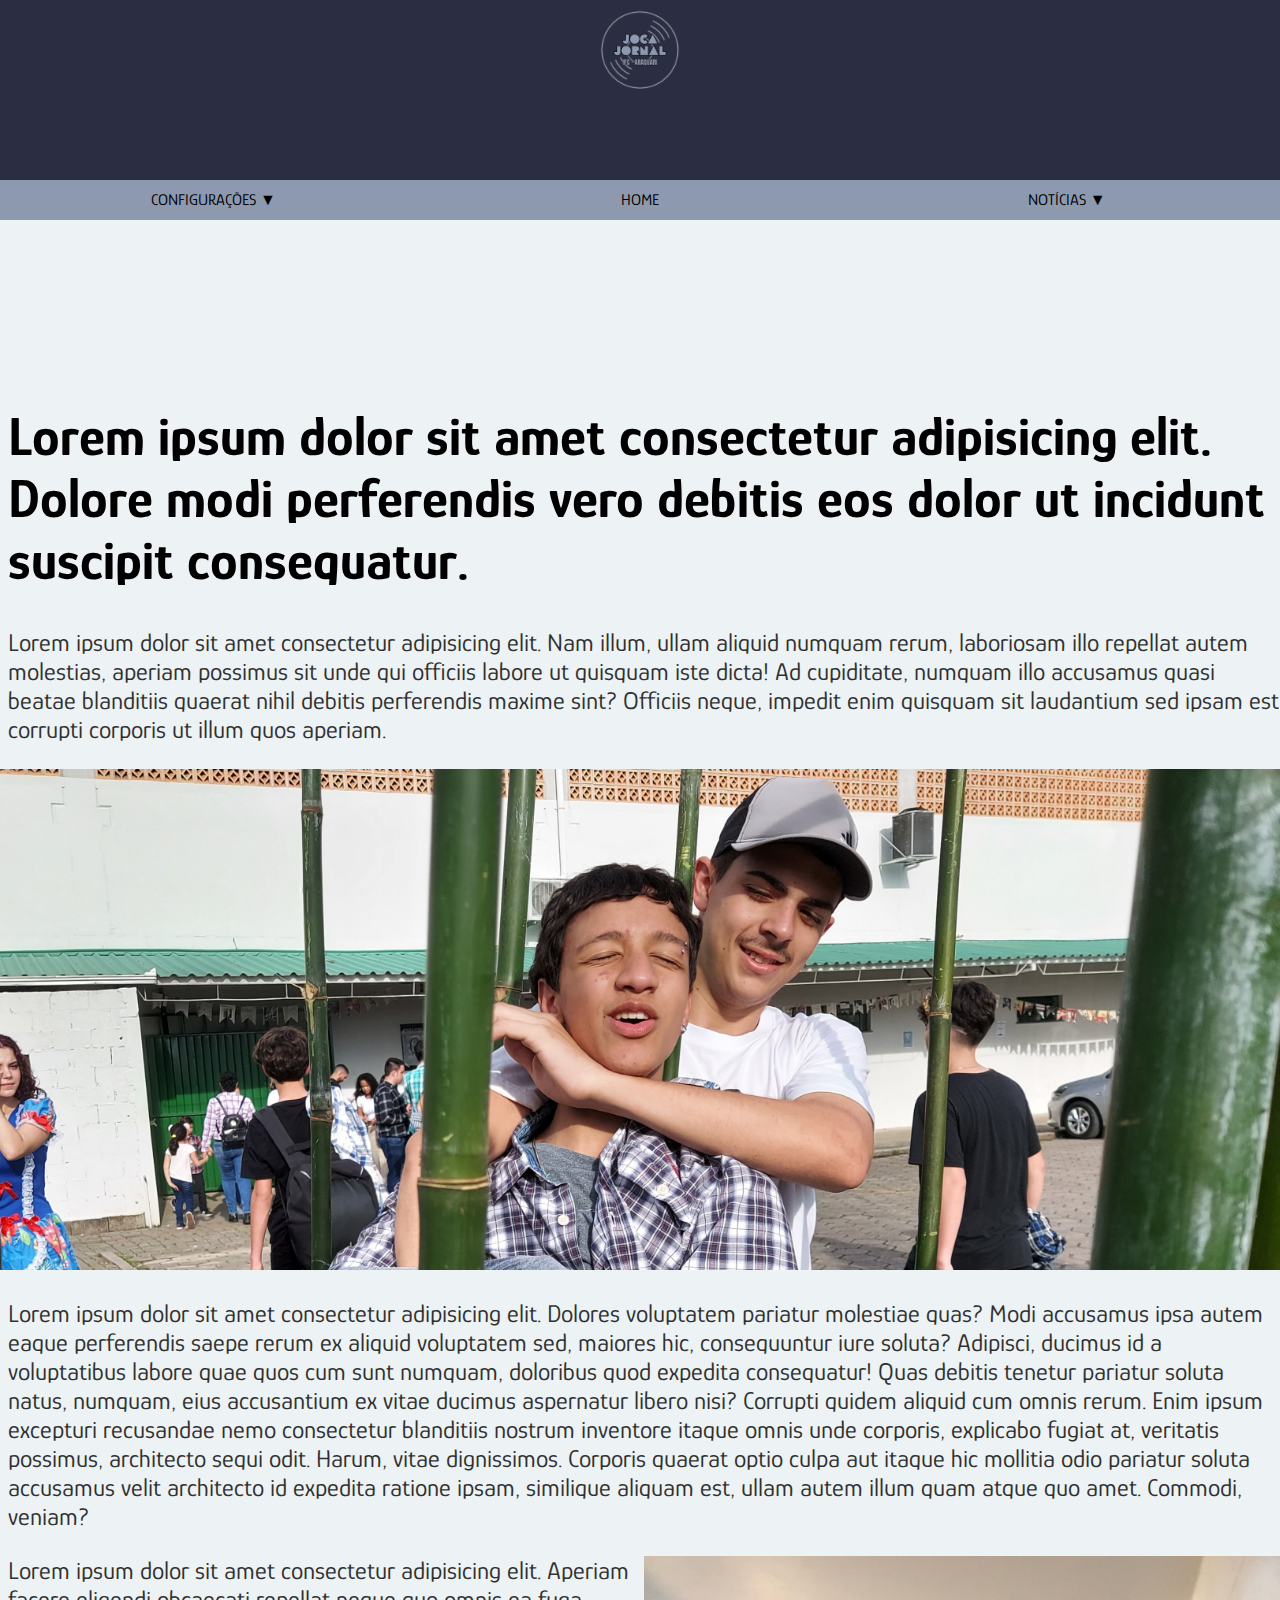
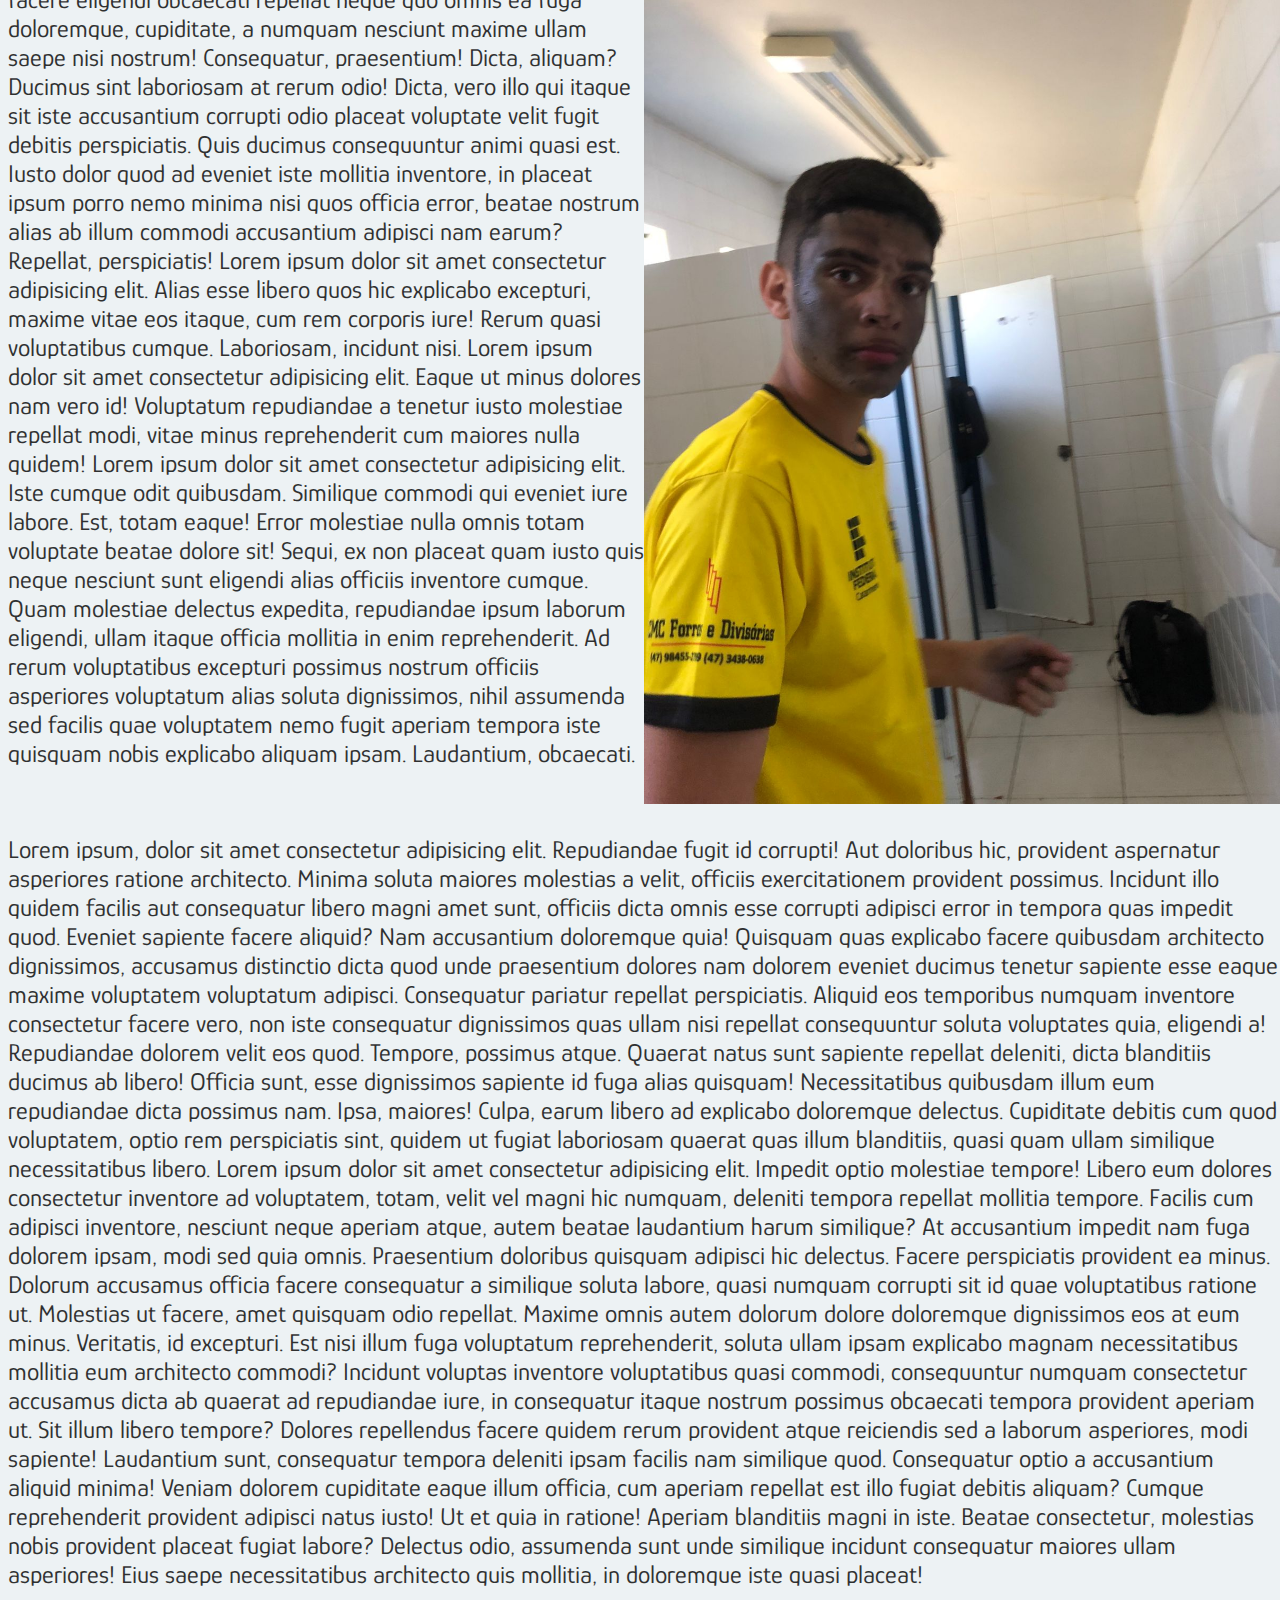
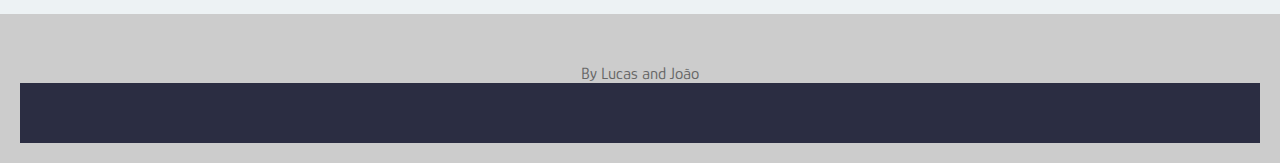
<file: HTML/noticia03.html>
<!DOCTYPE html>
<html lang="pt-br">

<head>
  <meta charset="UTF-8" />
  <meta http-equiv="X-UA-Compatible" content="IE=edge" />
  <meta name="viewport" content="width=device-width, initial-scale=1.0" />

  <title></title>

  <link rel="stylesheet" href="../CSS/style.css" />
  <link rel="stylesheet" href="../CSS/menu.css">
  <script src="../JS/theme.js"></script>
  <link rel="shortcut icon" href="../IMAGENS/logo.png " type="image/x-icon">
</head>

 
<body>
  <header>
    <div></div>
    <a href="index.html">
      <div class="logo">
        <img src="../IMAGENS/logo.png" alt="Logo do Jornal" style="height: 100px;" />
      </div>
    </a>
    <div></div>
  </header>
  <nav>
  <ul class="dropdown-menu">

    <li>
      <a href="#">CONFIGURAÇÕES &#9660;</a>
      <ul class="dropdown-submenu">
        <li onclick="darkMode()"><a href="#">Dark Mode</a></li>
      </ul>
    </li>
    <li><a href="index.html">HOME</a></li>
    <li>
      <a href="">NOTÍCIAS &#9660;</a>
      <ul class="dropdown-submenu">
        <li><a href="noticia01.html">NOTÍCIA 01</a></li>
        <li><a href="noticia02.html">NOTÍCIA 02</a></li>
        <li><a href="noticia03.html">NOTÍCIA 03</a></li>
      </ul>
    </li>

  </ul>
</nav>
  <main class="pagNoticias">
    <div class="lateralH"></div>
    <div class="pagina">
      <div class="text2">
        <h1>Lorem ipsum dolor sit amet consectetur adipisicing elit. Dolore modi perferendis vero debitis eos dolor ut
          incidunt suscipit consequatur.</h1>
        <p>Lorem ipsum dolor sit amet consectetur adipisicing elit. Nam illum, ullam aliquid numquam rerum, laboriosam
          illo repellat autem molestias, aperiam possimus sit unde qui officiis labore ut quisquam iste dicta!
          Ad cupiditate, numquam illo accusamus quasi beatae blanditiis quaerat nihil debitis perferendis maxime sint?
          Officiis neque, impedit enim quisquam sit laudantium sed ipsam est corrupti corporis ut illum quos aperiam.
        </p>
        <img src="../IMAGENS/fotoPrincipal.jpg" alt="" style="width: 100%" />
        <p>Lorem ipsum dolor sit amet consectetur adipisicing elit. Dolores voluptatem pariatur molestiae quas? Modi
          accusamus ipsa autem eaque perferendis saepe rerum ex aliquid voluptatem sed, maiores hic, consequuntur iure
          soluta?
          Adipisci, ducimus id a voluptatibus labore quae quos cum sunt numquam, doloribus quod expedita consequatur!
          Quas debitis tenetur pariatur soluta natus, numquam, eius accusantium ex vitae ducimus aspernatur libero nisi?
          Corrupti quidem aliquid cum omnis rerum. Enim ipsum excepturi recusandae nemo consectetur blanditiis nostrum
          inventore itaque omnis unde corporis, explicabo fugiat at, veritatis possimus, architecto sequi odit. Harum,
          vitae dignissimos.
          Corporis quaerat optio culpa aut itaque hic mollitia odio pariatur soluta accusamus velit architecto id
          expedita ratione ipsam, similique aliquam est, ullam autem illum quam atque quo amet. Commodi, veniam?</p>
        <section class="fotoMeiaTela">
          <div style="opacity: 80%;">Lorem ipsum dolor sit amet consectetur adipisicing elit. Aperiam facere eligendi
            obcaecati repellat neque quo omnis ea fuga doloremque, cupiditate, a numquam nesciunt maxime ullam saepe
            nisi nostrum! Consequatur, praesentium!
            Dicta, aliquam? Ducimus sint laboriosam at rerum odio! Dicta, vero illo qui itaque sit iste accusantium
            corrupti odio placeat voluptate velit fugit debitis perspiciatis. Quis ducimus consequuntur animi quasi est.
            Iusto dolor quod ad eveniet iste mollitia inventore, in placeat ipsum porro nemo minima nisi quos officia
            error, beatae nostrum alias ab illum commodi accusantium adipisci nam earum? Repellat, perspiciatis! Lorem
            ipsum dolor sit amet consectetur adipisicing elit. Alias esse libero quos hic explicabo excepturi, maxime
            vitae eos itaque, cum rem corporis iure! Rerum quasi voluptatibus cumque. Laboriosam, incidunt nisi. Lorem
            ipsum dolor sit amet consectetur adipisicing elit. Eaque ut minus dolores nam vero id! Voluptatum
            repudiandae a tenetur iusto molestiae repellat modi, vitae minus reprehenderit cum maiores nulla quidem!
            Lorem ipsum dolor sit amet consectetur adipisicing elit. Iste cumque odit quibusdam. Similique commodi qui
            eveniet iure labore. Est, totam eaque! Error molestiae nulla omnis totam voluptate beatae dolore sit!
            Sequi, ex non placeat quam iusto quis neque nesciunt sunt eligendi alias officiis inventore cumque. Quam
            molestiae delectus expedita, repudiandae ipsum laborum eligendi, ullam itaque officia mollitia in enim
            reprehenderit.
            Ad rerum voluptatibus excepturi possimus nostrum officiis asperiores voluptatum alias soluta dignissimos,
            nihil assumenda sed facilis quae voluptatem nemo fugit aperiam tempora iste quisquam nobis explicabo aliquam
            ipsam. Laudantium, obcaecati.
          </div>
          <div><img src="../IMAGENS/Dreikkkkkk.jpg" alt="" style="width: 100%;"></div>
        </section>
        <p>Lorem ipsum, dolor sit amet consectetur adipisicing elit. Repudiandae fugit id corrupti! Aut doloribus hic,
          provident aspernatur asperiores ratione architecto. Minima soluta maiores molestias a velit, officiis
          exercitationem provident possimus.
          Incidunt illo quidem facilis aut consequatur libero magni amet sunt, officiis dicta omnis esse corrupti
          adipisci error in tempora quas impedit quod. Eveniet sapiente facere aliquid? Nam accusantium doloremque quia!
          Quisquam quas explicabo facere quibusdam architecto dignissimos, accusamus distinctio dicta quod unde
          praesentium dolores nam dolorem eveniet ducimus tenetur sapiente esse eaque maxime voluptatem voluptatum
          adipisci. Consequatur pariatur repellat perspiciatis.
          Aliquid eos temporibus numquam inventore consectetur facere vero, non iste consequatur dignissimos quas ullam
          nisi repellat consequuntur soluta voluptates quia, eligendi a! Repudiandae dolorem velit eos quod. Tempore,
          possimus atque.
          Quaerat natus sunt sapiente repellat deleniti, dicta blanditiis ducimus ab libero! Officia sunt, esse
          dignissimos sapiente id fuga alias quisquam! Necessitatibus quibusdam illum eum repudiandae dicta possimus
          nam. Ipsa, maiores!
          Culpa, earum libero ad explicabo doloremque delectus. Cupiditate debitis cum quod voluptatem, optio rem
          perspiciatis sint, quidem ut fugiat laboriosam quaerat quas illum blanditiis, quasi quam ullam similique
          necessitatibus libero. Lorem ipsum dolor sit amet consectetur adipisicing elit. Impedit optio molestiae
          tempore! Libero eum dolores consectetur inventore ad voluptatem, totam, velit vel magni hic numquam, deleniti
          tempora repellat mollitia tempore.
          Facilis cum adipisci inventore, nesciunt neque aperiam atque, autem beatae laudantium harum similique? At
          accusantium impedit nam fuga dolorem ipsam, modi sed quia omnis. Praesentium doloribus quisquam adipisci hic
          delectus.
          Facere perspiciatis provident ea minus. Dolorum accusamus officia facere consequatur a similique soluta
          labore, quasi numquam corrupti sit id quae voluptatibus ratione ut. Molestias ut facere, amet quisquam odio
          repellat.
          Maxime omnis autem dolorum dolore doloremque dignissimos eos at eum minus. Veritatis, id excepturi. Est nisi
          illum fuga voluptatum reprehenderit, soluta ullam ipsam explicabo magnam necessitatibus mollitia eum
          architecto commodi?
          Incidunt voluptas inventore voluptatibus quasi commodi, consequuntur numquam consectetur accusamus dicta ab
          quaerat ad repudiandae iure, in consequatur itaque nostrum possimus obcaecati tempora provident aperiam ut.
          Sit illum libero tempore?
          Dolores repellendus facere quidem rerum provident atque reiciendis sed a laborum asperiores, modi sapiente!
          Laudantium sunt, consequatur tempora deleniti ipsam facilis nam similique quod. Consequatur optio a
          accusantium aliquid minima!
          Veniam dolorem cupiditate eaque illum officia, cum aperiam repellat est illo fugiat debitis aliquam? Cumque
          reprehenderit provident adipisci natus iusto! Ut et quia in ratione! Aperiam blanditiis magni in iste.
          Beatae consectetur, molestias nobis provident placeat fugiat labore? Delectus odio, assumenda sunt unde
          similique incidunt consequatur maiores ullam asperiores! Eius saepe necessitatibus architecto quis mollitia,
          in doloremque iste quasi placeat!</p>
      </div>
    </div>
    <div class="lateralH"></div>
  </main>

  <footer>
    <div class="by">By Lucas and João</div>
    <div class="barra"></div>
  </footer>
</body>

</html>
</file>
<file: CSS/style.css>
@charset "UTF-8";


/* Importando fonte */
@import url('https://fonts.googleapis.com/css2?family=Glory:wght@580&display=swap');

/* Definindo cores para serem usados no projeto todo */
:root {
    --cor_a: #2B2D42;
    --cor_b: #8D99AE;
    --cor_c: #EDF2F4;
    --cor_d: #DCDCDC;
}

:root {
    --img01: url("Dreikkkkkk.jpg");
    --img03: url("buracuNegru.jpg")
}
/* Definindo uma cor de fundo para o site inteiro e resetando a margen */
body {
    background-color: var(--cor_c);
    margin: 0px;
}
/* Defino um header em flex e justify items/content para center, para centralizar a div dentro do header que contem o logo. */
header {
    display: flex;
    justify-content: center;
    justify-items: center;
    background-color: var(--cor_a);
    z-index: 999;
    width: 100vw;
    height: 20vh;
}

.logo img {
    display: flex;
    justify-content: center;
    border-radius: 100vw;    
}

nav {
    height: 20vh;
    position: sticky;
    z-index: 999;
}

.Principal {
    box-shadow: grey 0px 5px 5px;
    border-radius: 3%;
    padding-bottom: 25px;
    text-decoration: none;
    width: 100vw;
}

.text1 {
    font-family: 'Glory';
    text-decoration: none;
    color: black;
    margin: 0 40px;
}

.text1 h1, .text h1{
    text-align: center;
}

.principalImg {
    width: 100vw;
    height: 100vh;
}

.Principal:hover {
    animation: box 0.2s;
    animation-fill-mode: forwards;
    text-decoration: none;

}

.noticias {
    display: grid;
    grid-template-columns: 1fr 450px 450px 450px 1fr;

}

.box {
    box-shadow: grey 0px 5px 5px;
    border-radius: 3%;
    margin-right: 10px;
    padding-bottom: 25px;
    margin: 8px;
    position: relative;
}

.box>img {
    width: 100%;
    border-top-left-radius: 3%;
    border-top-right-radius: 3%;
}

.text {
    padding-top: 0px;
    font-family: 'Glory';
    text-align: justify;
    padding-right: 5px;
    padding-left: 5px;
    color: black;
}

.text>h1 {
    margin: 0px;
}

.text>p {
    margin-bottom: 0px;
}

.box:hover {
    animation: 0.2s;
    animation-name: box;
    animation-fill-mode: forwards;

}

footer {
    background-color: #ccc;
    padding: 20px;
    font-family: Arial, sans-serif;
    font-size: 14px;
    text-align: center;
}

.container {
    max-width: 960px;
    margin: 0 auto;
}

.by {
    display: block;
    font-family: 'Glory';
    text-align: center;
    font-size: 120%;
    opacity: 50%;
    margin-bottom: 0px;
    padding-bottom: 0px;
    padding-top: 30px
}

.barra {
    background-color: var(--cor_a);
    height: 60px;
    padding: 0px;
    margin-top: 0px;
}

form {
    margin: 20px;
    font-family: Arial, sans-serif;
    background-color: #f0f0f0;
    border-radius: 10px;
    box-shadow: 0 0 10px rgba(0, 0, 0, 0.1);
  }
  
  fieldset {
    border: none;
    padding: 20px;
  }
  
  legend {
    font-weight: bold;
    color: #333;
    padding: 10px;
    background-color: #fff;
    border-radius: 5px;
  }
  
  label {
    display: inline-block;
    width: 100px;
    vertical-align: top;
  }
  
  input {
    margin: 5px;
    padding: 10px;
    border: 1px solid #ccc;
    border-radius: 5px;
  }
  
  input[type="submit"] {
    width: 100px;
    background-color: #333;
    color: #fff;
    border: none;
    cursor: pointer;
  }
  
  input[type="radio"],
  input[type="checkbox"] {
    width: auto;
    margin-right: 5px;
  }

@keyframes box {
    0% {
        transform: scale(1);
        background-color: var(--cor_c);
    }

    100% {
        transform: scale(1.03);
        background-color: var(--cor_d);
    }
}

.pagNoticias {
    display: grid;
    grid-template-columns: 1fr 1350px 1fr;
    padding-top: 8px;
}

.text2 {
    font-family: 'Glory';
    text-align: left;

}

.text2>h1 {
    font-size: 55px;
    padding-left: 8px;
}

.text2>p {
    font-size: 25px;
    opacity: 80%;
    padding-left: 8px;
}

.fotoMeiaTela {
    display: grid;
    grid-template-columns: 1fr 1fr;
    padding-left: 8px;
    font-size: 25px;
}

.fotoMeiaTela>p {
    opacity: 80%;
}

@media (max-width: 1400px) {
    nav {

        grid-template-columns: 1fr 1fr 1fr;
    }

    .noticiaPrincipal {
        grid-template-columns: 1fr;
    }

    .noticias {
        grid-template-columns: 1fr 1fr 1fr;
    }

    .lateralH {
        display: none;
    }

    .pagNoticias {
        grid-template-columns: 1fr;
    }

    .Principal {
        margin: 15px;
        margin-top: 8px;
    }

    .box {
        margin: 15px;
    }
}

@media(max-width: 1000px) {
    .noticias {
        grid-template-columns: 1fr 1fr;
    }

    .Principal {
        margin: 15px;
        margin-top: 8px;
    }

    .box {
        margin: 15px;
    }

}

@media (max-width: 600px) {
    .noticiaPrincipal {
        grid-template-columns: 1fr;
    }

    .noticias {
        grid-template-columns: 1fr;
    }

    .box {
        margin: 15px;
    }

    .Principal {
        margin: 15px;
        margin-top: 8px;
    }

    .fotoMeiaTela {
        grid-template-columns: 1fr;
    }
}

.body {
    background-color: white;
    transition: .6s;
}


/* Essas variavéis são aplicadas quando darkMode é adicionado ao body, deixando o site em modo escuro */
.darkMode {
    background-color: var(--cor_a);
}

.darkMode div {
    color: white;
}

.darkMode div:hover {
    color: black;
}

.darkMode header {
    background-color: var(--cor_b);
}

.darkMode .barra {
    background-color: var(--cor_b);
}

img {
    transition: .12s;
}
</file>
<file: CSS/menu.css>
@charset "UTF-8";

@import url('https://fonts.googleapis.com/css2?family=Glory:wght@580&display=swap');

:root {
    --cor_a: #2B2D42;
    --cor_b: #8D99AE;
    --cor_c: #EDF2F4;
    --cor_d: #DCDCDC;

}

.dropdown-menu {
    display: flex;
    gap: 0px;
    font-family: 'Glory';
    padding: 0px;
    border: 0px;
    margin: 0px;
    width: 100%;

}

.dropdown-menu li {
    width: 100%;
    height: 40px;
    list-style: none;
}

.dropdown-menu a {
    display: block;
    background-color: var(--cor_b);
    width: 100%;
    height: 100%;
    color: black;
    text-decoration: none;
    display: flex;
    justify-content: center;
    align-items: center;
    font-size: 1rem;
    transition: all .2s linear;
}

.dropdown-menu li:hover>a {
    background-color: var(--cor_a);
    color: white;
}

.dropdown-menu li:hover>.dropdown-submenu {
    display: block;
}

.dropdown-submenu {
    margin-top: 1px;
    display: none;
    padding-left: 0px;
}

.dropdown-submenu a {
    background-color: #00000080;
    width: 90%;
    display: flex;
    justify-content: flex-start;
    padding-left: 10%;
    font-size: .8rem;
    border-left: 0px solid transparent;
    color: var(--cor_c);
}

.dropdown-submenu li:hover>a {
    border-left: 8px solid var(--cor_b);
}

.dropdown-submenu:hover{
    display: block;
}

.main.active {
    background-color: black;
}
</file>
